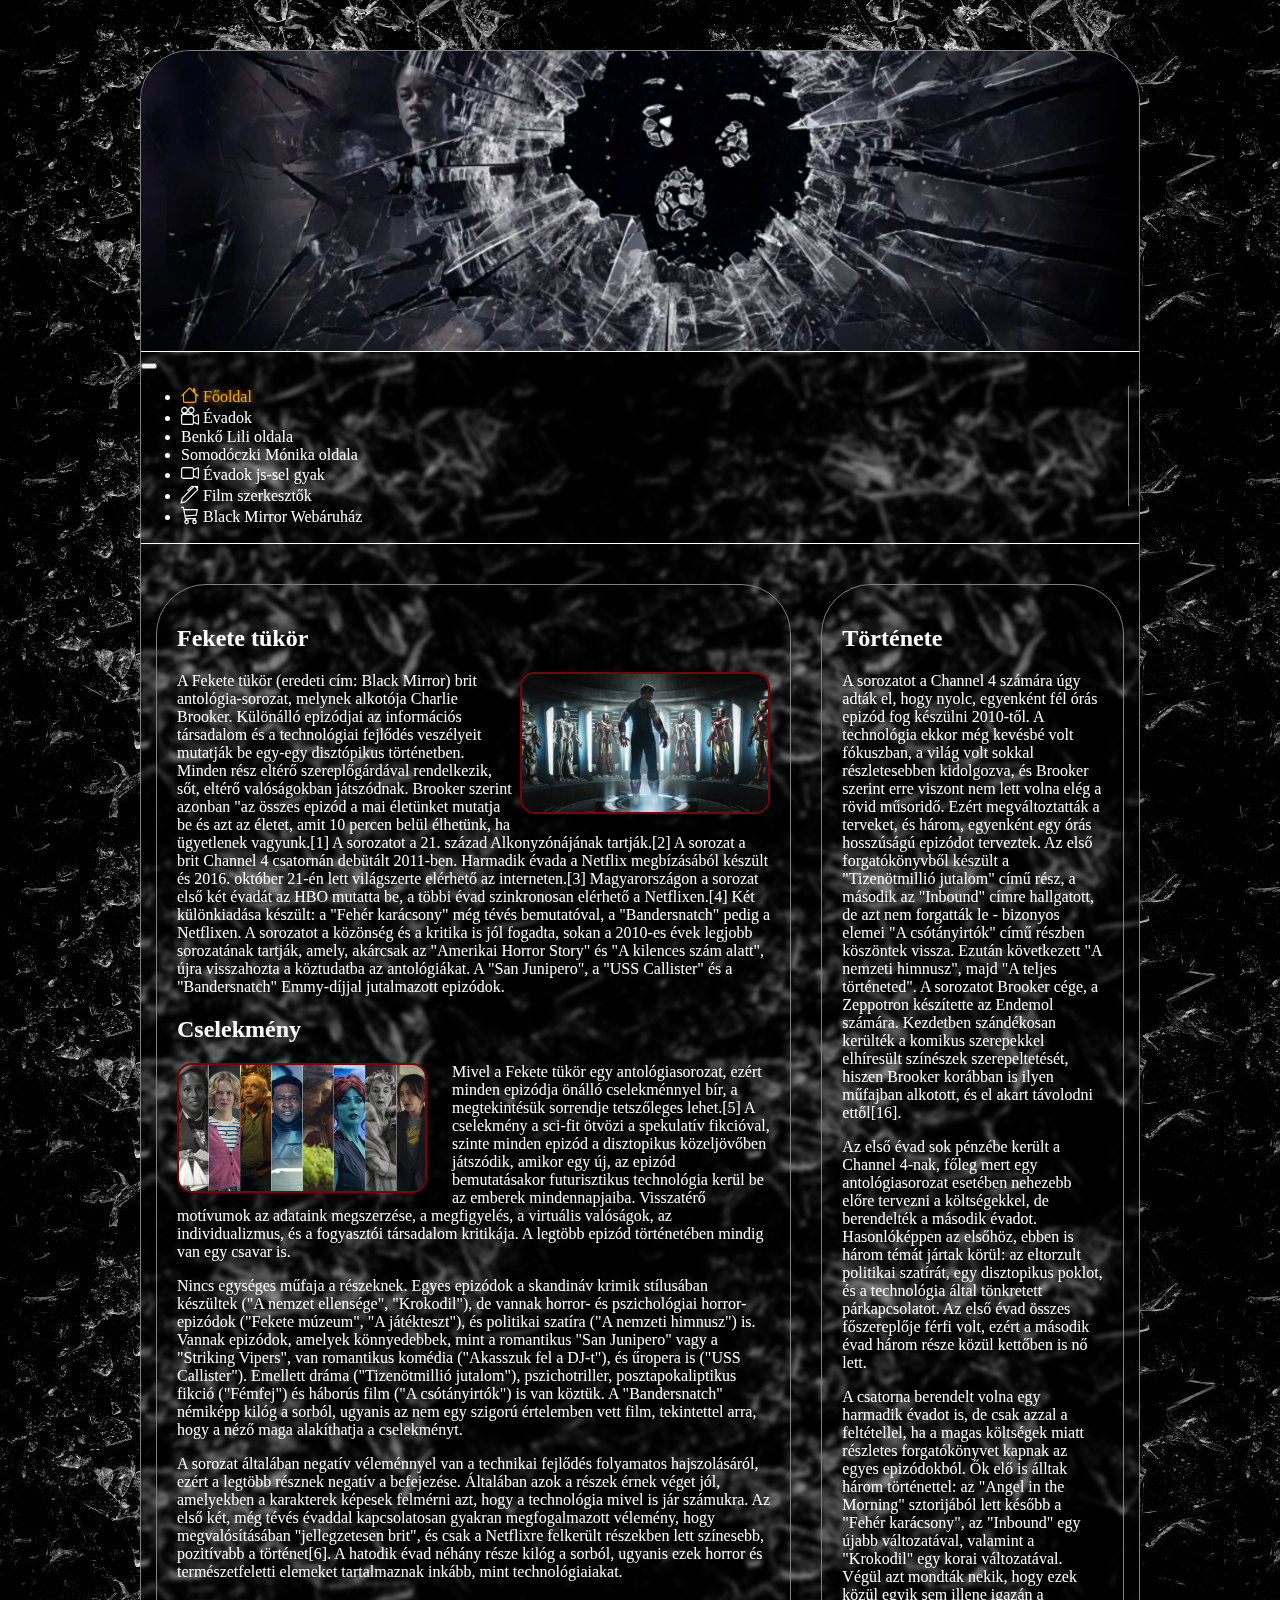
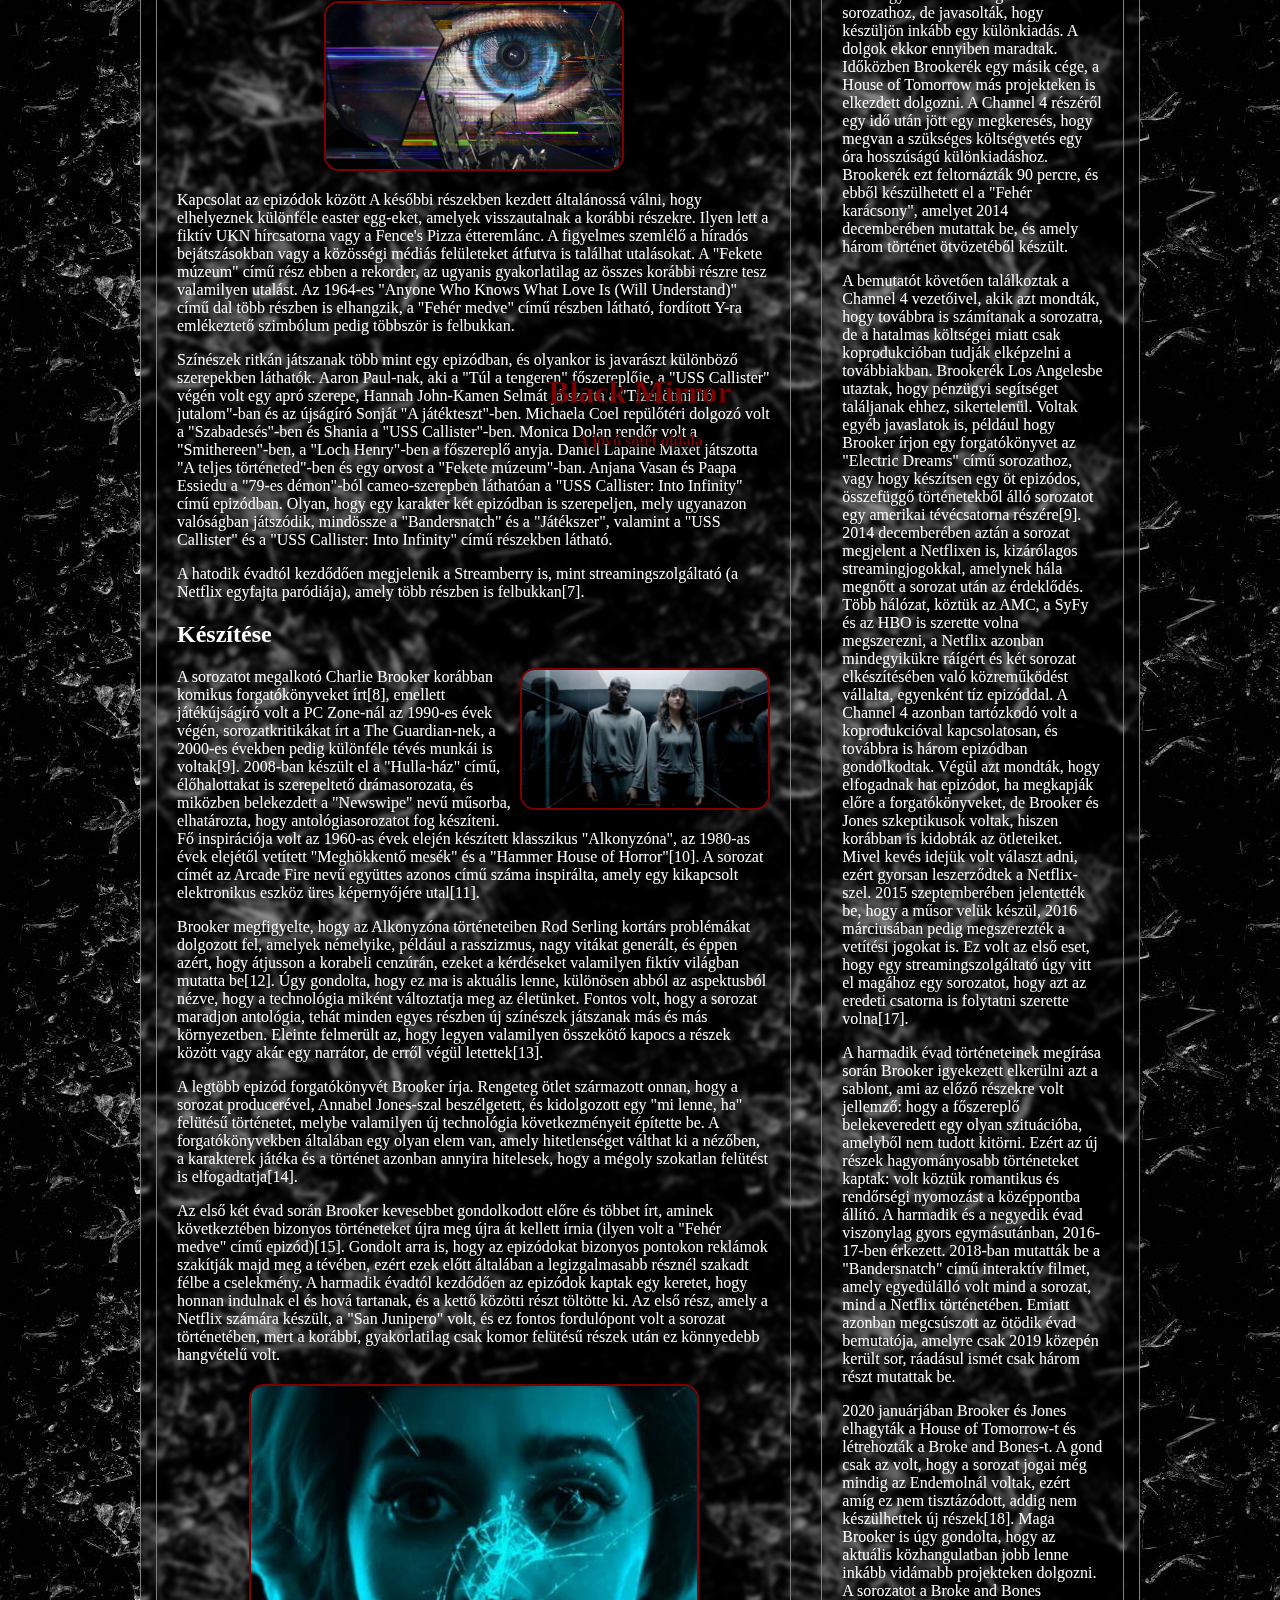
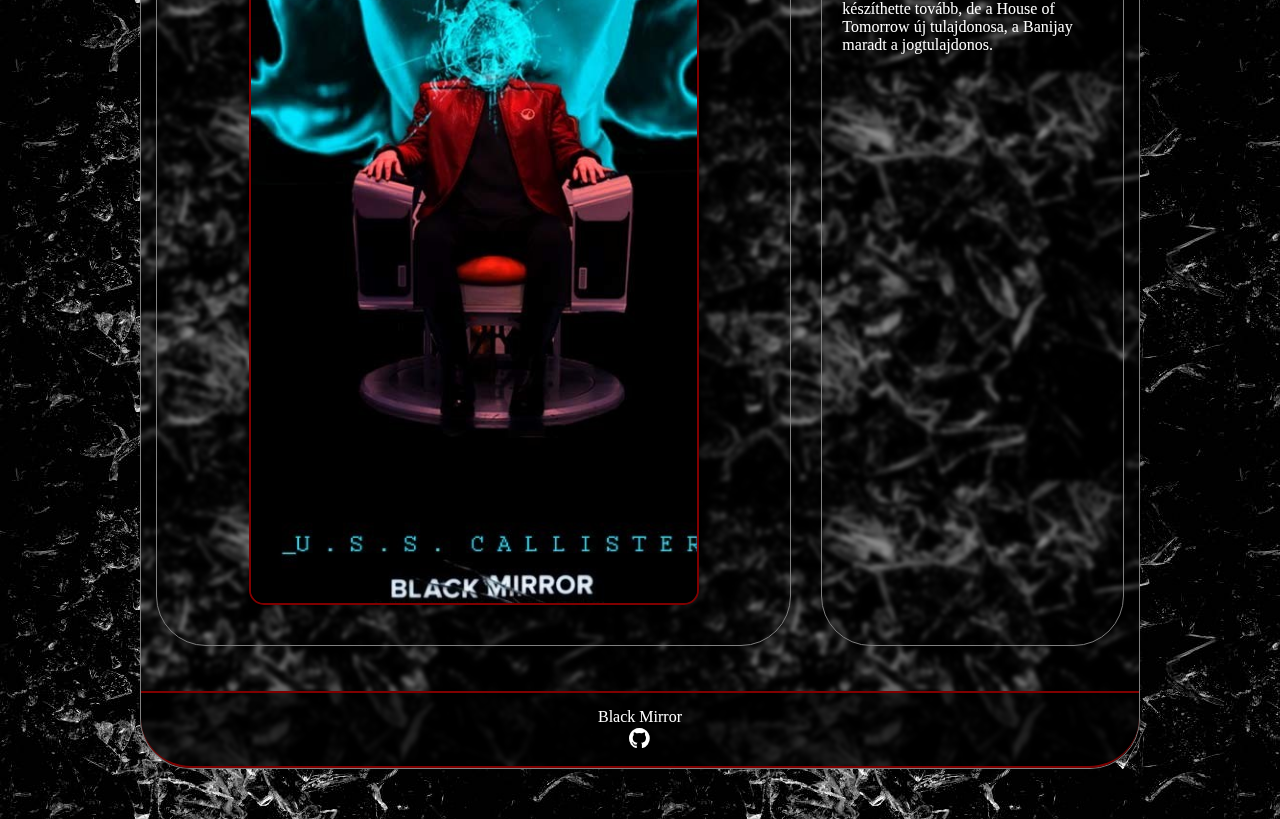
<file: index.html>
<!DOCTYPE html>
<html lang="hu">

<head>
    <meta charset="UTF-8">
    <meta name="description" content="Black Mirror">
    <meta name="keywords" content="HTML, CSS, Javascript, Bootstrap">
    <meta name="author" content="Benkő Lili, Somodóczki Mónika, Halász Dominika">
    <meta name="viewport" content="width=device-width, initial-scale=1.0">
    <link href="https://cdn.jsdelivr.net/npm/bootstrap@5.0.2/dist/css/bootstrap.min.css" rel="stylesheet"
        integrity="sha384-EVSTQN3/azprG1Anm3QDgpJLIm9Nao0Yz1ztcQTwFspd3yD65VohhpuuCOmLASjC" crossorigin="anonymous">
    <link rel="stylesheet" href="https://cdnjs.cloudflare.com/ajax/libs/font-awesome/4.7.0/css/font-awesome.min.css"> <!-- Githubos macskás ikon megjelenése -->
    <link rel="stylesheet" href="https://cdn.jsdelivr.net/npm/bootstrap-icons@1.3.0/font/bootstrap-icons.css"> <!-- További ikonok megjelenése ebben az esetben a menu ikonok -->
    <link rel="stylesheet" href="stilus.css">
    <title>Black Mirror</title>
</head>

<body>
    <main>

        <header class="position-relative text-center text-white">
            <img src="Kepek/Fejlec.jpg" alt="fejleckep">
            <div class="header-szoveg">
                <h1>Black Mirror</h1>
                <p>A jövő sötét oldala</p>
            </div>
            <!--<img src="Kepek/Fejlec.jpg" alt="fejleckep" class="img-fluid w-100">
            <div class="position-absolute top-50 start-50 translate-middle">
                <h1 class="display-4 fw-bold">Black Mirror</h1>
                <p class="lead">A jövő sötét oldala</p>
            </div>-->
        </header>

        <nav class="navbar navbar-expand-lg navbar-light bg-dark">
            <div class="container-fluid">
                <button class="navbar-toggler" type="button" data-bs-toggle="collapse" data-bs-target="#navbarNav"
                    aria-controls="navbarNav" aria-expanded="false" aria-label="Toggle navigation">
                    <span class="navbar-toggler-icon"></span>
                </button>
                <div class="collapse navbar-collapse" id="navbarNav">
                    <ul class="navbar-nav">
                        <li class="nav-item">
                            <a class="nav-link active text-white" aria-current="page" href="evadok.html"><i class="bi bi-house" style="font-size:18px"></i> Főoldal</a>
                        </li>
                        <li class="nav-item">
                            <a class="nav-link text-light" href="evadok.html"><i class="bi bi-camera-reels" style="font-size:18px"></i> Évadok</a>
                        </li>
                        <li class="nav-item">
                            <a class="nav-link text-light" href="#">Benkő Lili oldala</a>
                        </li>
                        <li class="nav-item">
                            <a class="nav-link text-light" href="#">Somodóczki Mónika oldala</a>
                        </li>
                            <li class="nav-item">
                            <a class="nav-link text-light" href="evadokjsgyak.html"><i class="bi bi-camera-video" style="font-size:18px"></i> Évadok js-sel gyak</a>
                        </li>
                            <li class="nav-item">
                            <a class="nav-link text-light" href="filmszerkesztok.html"><i class="bi bi-pen" style="font-size:18px"></i> Film szerkesztők</a>
                        </li>
                        <li class="nav-item">
                        <a class="nav-link text-light" href="index.php"><i class="bi bi-cart3" style="font-size:18px"></i> Black Mirror Webáruház</a>
                    </li>
                        <!--<li class="nav-item">
                            <a class="nav-link" href="#"></a>
                        </li>-->
                    </ul>
                </div>
            </div>
        </nav>
        <article>
            <h2>Fekete tükör</h2>
            <img src="Kepek/szereplok3.jpeg" alt="ujresz" title="Új rész" class ="kep1">
            <p>A Fekete tükör (eredeti cím: Black Mirror) brit antológia-sorozat,
                melynek alkotója Charlie Brooker. Különálló epizódjai az információs társadalom
                és a technológiai fejlődés veszélyeit mutatják be egy-egy disztópikus történetben.
                Minden rész eltérő szereplőgárdával rendelkezik, sőt, eltérő valóságokban játszódnak.
                Brooker szerint azonban "az összes epizód a mai életünket mutatja be és azt az életet,
                amit 10 percen belül élhetünk, ha ügyetlenek vagyunk.[1]
                A sorozatot a 21. század Alkonyzónájának tartják.[2]
                A sorozat a brit Channel 4 csatornán debütált 2011-ben.
                Harmadik évada a Netflix megbízásából készült és 2016.
                október 21-én lett világszerte elérhető az interneten.[3]
                Magyarországon a sorozat első két évadát az HBO mutatta be,
                a többi évad szinkronosan elérhető a Netflixen.[4]
                Két különkiadása készült: a "Fehér karácsony" még tévés bemutatóval,
                a "Bandersnatch" pedig a Netflixen.

                A sorozatot a közönség és a kritika is jól fogadta,
                sokan a 2010-es évek legjobb sorozatának tartják, amely,
                akárcsak az "Amerikai Horror Story" és "A kilences szám alatt",
                újra visszahozta a köztudatba az antológiákat.
                A "San Junipero", a "USS Callister" és a "Bandersnatch" Emmy-díjjal jutalmazott epizódok.</p>

            <h2>Cselekmény</h2>
            <img src="Kepek/szereplok.jpg" alt="szereplok" title="Szereplők" class="kep2">
            <p>Mivel a Fekete tükör egy antológiasorozat,
                ezért minden epizódja önálló cselekménnyel bír,
                a megtekintésük sorrendje tetszőleges lehet.[5]
                A cselekmény a sci-fit ötvözi a spekulatív fikcióval,
                szinte minden epizód a disztopikus közeljövőben játszódik,
                amikor egy új, az epizód bemutatásakor futurisztikus technológia
                kerül be az emberek mindennapjaiba.
                Visszatérő motívumok az adataink megszerzése, a megfigyelés, a virtuális valóságok,
                az individualizmus, és a fogyasztói társadalom kritikája.
                A legtöbb epizód történetében mindig van egy csavar is.</p>


            <p>Nincs egységes műfaja a részeknek.
                Egyes epizódok a skandináv krimik stílusában készültek
                ("A nemzet ellensége", "Krokodil"), de vannak horror- és pszichológiai
                horror-epizódok ("Fekete múzeum", "A játékteszt"), és politikai szatíra
                ("A nemzeti himnusz") is. Vannak epizódok, amelyek könnyedebbek,
                mint a romantikus "San Junipero" vagy a "Striking Vipers",
                van romantikus komédia ("Akasszuk fel a DJ-t"), és űropera is
                ("USS Callister"). Emellett dráma ("Tizenötmillió jutalom"),
                pszichotriller, posztapokaliptikus fikció ("Fémfej") és háborús film
                ("A csótányirtók") is van köztük. A "Bandersnatch" némiképp kilóg a sorból,
                ugyanis az nem egy szigorú értelemben vett film, tekintettel arra,
                hogy a néző maga alakíthatja a cselekményt.</p>

            <p>A sorozat általában negatív véleménnyel van a technikai fejlődés folyamatos hajszolásáról, ezért a
                legtöbb résznek negatív a befejezése. Általában azok a részek érnek véget jól, amelyekben a karakterek
                képesek felmérni azt, hogy a technológia mivel is jár számukra. Az első két, még tévés évaddal
                kapcsolatosan gyakran megfogalmazott vélemény, hogy megvalósításában "jellegzetesen brit", és csak a
                Netflixre felkerült részekben lett színesebb, pozitívabb a történet[6]. A hatodik évad néhány része
                kilóg a sorból, ugyanis ezek horror és természetfeletti elemeket tartalmaznak inkább, mint
                technológiaiakat.</p>

            <img src="Kepek/Szemtukor.jpg" alt="szemtukor" title="Szemtükör" class="kep5">   
            <p>Kapcsolat az epizódok között
                A későbbi részekben kezdett általánossá válni, hogy elhelyeznek különféle easter egg-eket, amelyek
                visszautalnak a korábbi részekre. Ilyen lett a fiktív UKN hírcsatorna vagy a Fence's Pizza étteremlánc.
                A figyelmes szemlélő a híradós bejátszásokban vagy a közösségi médiás felületeket átfutva is találhat
                utalásokat. A "Fekete múzeum" című rész ebben a rekorder, az ugyanis gyakorlatilag az összes korábbi
                részre tesz valamilyen utalást. Az 1964-es "Anyone Who Knows What Love Is (Will Understand)" című dal
                több részben is elhangzik, a "Fehér medve" című részben látható, fordított Y-ra emlékeztető szimbólum
                pedig többször is felbukkan.</p>

            <p>Színészek ritkán játszanak több mint egy epizódban, és olyankor is javarászt különböző szerepekben
                láthatók. Aaron Paul-nak, aki a "Túl a tengeren" főszereplője, a "USS Callister" végén volt egy apró
                szerepe, Hannah John-Kamen Selmát játszotta a "Tizenötmillió jutalom"-ban és az újságíró Sonját "A
                játékteszt"-ben. Michaela Coel repülőtéri dolgozó volt a "Szabadesés"-ben és Shania a "USS
                Callister"-ben. Monica Dolan rendőr volt a "Smithereen"-ben, a "Loch Henry"-ben a főszereplő anyja.
                Daniel Lapaine Maxet játszotta "A teljes történeted"-ben és egy orvost a "Fekete múzeum"-ban. Anjana
                Vasan és Paapa Essiedu a "79-es démon"-ból cameo-szerepben láthatóan a "USS Callister: Into Infinity"
                című epizódban. Olyan, hogy egy karakter két epizódban is szerepeljen, mely ugyanazon valóságban
                játszódik, mindössze a "Bandersnatch" és a "Játékszer", valamint a "USS Callister" és a "USS Callister:
                Into Infinity" című részekben látható.</p>

            <p>A hatodik évadtól kezdődően megjelenik a Streamberry is, mint streamingszolgáltató (a Netflix egyfajta
                paródiája), amely több részben is felbukkan[7].</p>

            <h2>Készítése</h2>
            <img src="Kepek/szereplok5.jpg" alt="ujresz" title="Új rész" class ="kep4">
            <p>A sorozatot megalkotó Charlie Brooker korábban komikus forgatókönyveket írt[8], emellett játékújságíró
                volt a PC Zone-nál az 1990-es évek végén, sorozatkritikákat írt a The Guardian-nek, a 2000-es években
                pedig különféle tévés munkái is voltak[9]. 2008-ban készült el a "Hulla-ház" című, élőhalottakat is
                szerepeltető drámasorozata, és miközben belekezdett a "Newswipe" nevű műsorba, elhatározta, hogy
                antológiasorozatot fog készíteni. Fő inspirációja volt az 1960-as évek elején készített klasszikus
                "Alkonyzóna", az 1980-as évek elejétől vetített "Meghökkentő mesék" és a "Hammer House of Horror"[10]. A
                sorozat címét az Arcade Fire nevű együttes azonos című száma inspirálta, amely egy kikapcsolt
                elektronikus eszköz üres képernyőjére utal[11].</p>

            <p>Brooker megfigyelte, hogy az Alkonyzóna történeteiben Rod Serling kortárs problémákat dolgozott fel,
                amelyek némelyike, például a rasszizmus, nagy vitákat generált, és éppen azért, hogy átjusson a korabeli
                cenzúrán, ezeket a kérdéseket valamilyen fiktív világban mutatta be[12]. Úgy gondolta, hogy ez ma is
                aktuális lenne, különösen abból az aspektusból nézve, hogy a technológia miként változtatja meg az
                életünket. Fontos volt, hogy a sorozat maradjon antológia, tehát minden egyes részben új színészek
                játszanak más és más környezetben. Eleinte felmerült az, hogy legyen valamilyen összekötő kapocs a
                részek között vagy akár egy narrátor, de erről végül letettek[13].</p>

            <p>A legtöbb epizód forgatókönyvét Brooker írja. Rengeteg ötlet származott onnan, hogy a sorozat
                producerével, Annabel Jones-szal beszélgetett, és kidolgozott egy "mi lenne, ha" felütésű történetet,
                melybe valamilyen új technológia következményeit építette be. A forgatókönyvekben általában egy olyan
                elem van, amely hitetlenséget válthat ki a nézőben, a karakterek játéka és a történet azonban annyira
                hitelesek, hogy a mégoly szokatlan felütést is elfogadtatja[14].</p>

            <p>Az első két évad során Brooker kevesebbet gondolkodott előre és többet írt, aminek következtében
                bizonyos történeteket újra meg újra át kellett írnia (ilyen volt a "Fehér medve" című epizód)[15].
                Gondolt arra is, hogy az epizódokat bizonyos pontokon reklámok szakítják majd meg a tévében, ezért ezek
                előtt általában a legizgalmasabb résznél szakadt félbe a cselekmény. A harmadik évadtól kezdődően az
                epizódok kaptak egy keretet, hogy honnan indulnak el és hová tartanak, és a kettő közötti részt töltötte
                ki. Az első rész, amely a Netflix számára készült, a "San Junipero" volt, és ez fontos fordulópont volt
                a sorozat történetében, mert a korábbi, gyakorlatilag csak komor felütésű részek után ez könnyedebb
                hangvételű volt.</p>
                <img src="Kepek/szereplok4.jpg" alt="allokep" title="Allokep" class="kep3">

        </article>
        <aside>
            <h2>Története</h2>
            <p>A sorozatot a Channel 4 számára úgy adták el, hogy nyolc, egyenként fél órás epizód fog készülni
                2010-től. A technológia ekkor még kevésbé volt fókuszban, a világ volt sokkal részletesebben kidolgozva,
                és Brooker szerint erre viszont nem lett volna elég a rövid műsoridő. Ezért megváltoztatták a terveket,
                és három, egyenként egy órás hosszúságú epizódot terveztek. Az első forgatókönyvből készült a
                "Tizenötmillió jutalom" című rész, a második az "Inbound" címre hallgatott, de azt nem forgatták le -
                bizonyos elemei "A csótányirtók" című részben köszöntek vissza. Ezután következett "A nemzeti himnusz",
                majd "A teljes történeted". A sorozatot Brooker cége, a Zeppotron készítette az Endemol számára.
                Kezdetben szándékosan kerülték a komikus szerepekkel elhíresült színészek szerepeltetését, hiszen
                Brooker korábban is ilyen műfajban alkotott, és el akart távolodni ettől[16].</p>

            <p>Az első évad sok pénzébe került a Channel 4-nak, főleg mert egy antológiasorozat esetében nehezebb előre
                tervezni a költségekkel, de berendelték a második évadot. Hasonlóképpen az elsőhöz, ebben is három témát
                jártak körül: az eltorzult politikai szatírát, egy disztopikus poklot, és a technológia által tönkretett
                párkapcsolatot. Az első évad összes főszereplője férfi volt, ezért a második évad három része közül
                kettőben is nő lett.</p>

            <p>A csatorna berendelt volna egy harmadik évadot is, de csak azzal a feltétellel, ha a magas költségek
                miatt részletes forgatókönyvet kapnak az egyes epizódokból. Ők elő is álltak három történettel: az
                "Angel in the Morning" sztorijából lett később a "Fehér karácsony", az "Inbound" egy újabb változatával,
                valamint a "Krokodil" egy korai változatával. Végül azt mondták nekik, hogy ezek közül egyik sem illene
                igazán a sorozathoz, de javasolták, hogy készüljön inkább egy különkiadás. A dolgok ekkor ennyiben
                maradtak. Időközben Brookerék egy másik cége, a House of Tomorrow más projekteken is elkezdett dolgozni.
                A Channel 4 részéről egy idő után jött egy megkeresés, hogy megvan a szükséges költségvetés egy óra
                hosszúságú különkiadáshoz. Brookerék ezt feltornázták 90 percre, és ebből készülhetett el a "Fehér
                karácsony", amelyet 2014 decemberében mutattak be, és amely három történet ötvözetéből készült.</p>

            <p>A bemutatót követően találkoztak a Channel 4 vezetőivel, akik azt mondták, hogy továbbra is számítanak a
                sorozatra, de a hatalmas költségei miatt csak koprodukcióban tudják elképzelni a továbbiakban. Brookerék
                Los Angelesbe utaztak, hogy pénzügyi segítséget találjanak ehhez, sikertelenül. Voltak egyéb javaslatok
                is, például hogy Brooker írjon egy forgatókönyvet az "Electric Dreams" című sorozathoz, vagy hogy
                készítsen egy öt epizódos, összefüggő történetekből álló sorozatot egy amerikai tévécsatorna részére[9].
                2014 decemberében aztán a sorozat megjelent a Netflixen is, kizárólagos streamingjogokkal, amelynek hála
                megnőtt a sorozat után az érdeklődés. Több hálózat, köztük az AMC, a SyFy és az HBO is szerette volna
                megszerezni, a Netflix azonban mindegyikükre ráígért és két sorozat elkészítésében való közreműködést
                vállalta, egyenként tíz epizóddal. A Channel 4 azonban tartózkodó volt a koprodukcióval kapcsolatosan,
                és továbbra is három epizódban gondolkodtak. Végül azt mondták, hogy elfogadnak hat epizódot, ha
                megkapják előre a forgatókönyveket, de Brooker és Jones szkeptikusok voltak, hiszen korábban is kidobták
                az ötleteiket. Mivel kevés idejük volt választ adni, ezért gyorsan leszerződtek a Netflix-szel. 2015
                szeptemberében jelentették be, hogy a műsor velük készül, 2016 márciusában pedig megszerezték a vetítési
                jogokat is. Ez volt az első eset, hogy egy streamingszolgáltató úgy vitt el magához egy sorozatot, hogy
                azt az eredeti csatorna is folytatni szerette volna[17].</p>

            <p>A harmadik évad történeteinek megírása során Brooker igyekezett elkerülni azt a sablont, ami az előző
                részekre volt jellemző: hogy a főszereplő belekeveredett egy olyan szituációba, amelyből nem tudott
                kitörni. Ezért az új részek hagyományosabb történeteket kaptak: volt köztük romantikus és rendőrségi
                nyomozást a középpontba állító. A harmadik és a negyedik évad viszonylag gyors egymásutánban,
                2016-17-ben érkezett. 2018-ban mutatták be a "Bandersnatch" című interaktív filmet, amely egyedülálló
                volt mind a sorozat, mind a Netflix történetében. Emiatt azonban megcsúszott az ötödik évad bemutatója,
                amelyre csak 2019 közepén került sor, ráadásul ismét csak három részt mutattak be.</p>

            <p>2020 januárjában Brooker és Jones elhagyták a House of Tomorrow-t és létrehozták a Broke and Bones-t. A
                gond csak az volt, hogy a sorozat jogai még mindig az Endemolnál voltak, ezért amíg ez nem tisztázódott,
                addig nem készülhettek új részek[18]. Maga Brooker is úgy gondolta, hogy az aktuális közhangulatban jobb
                lenne inkább vidámabb projekteken dolgozni. A sorozatot a Broke and Bones készíthette tovább, de a House
                of Tomorrow új tulajdonosa, a Banijay maradt a jogtulajdonos.</p>
        </aside>

        <footer>Black Mirror <br><a href="https://github.com/HalaszDominika2000"><i class="fa fa-github" style="font-size:24px"></i></a></footer>


    </main>
</body>

</html>
</file>
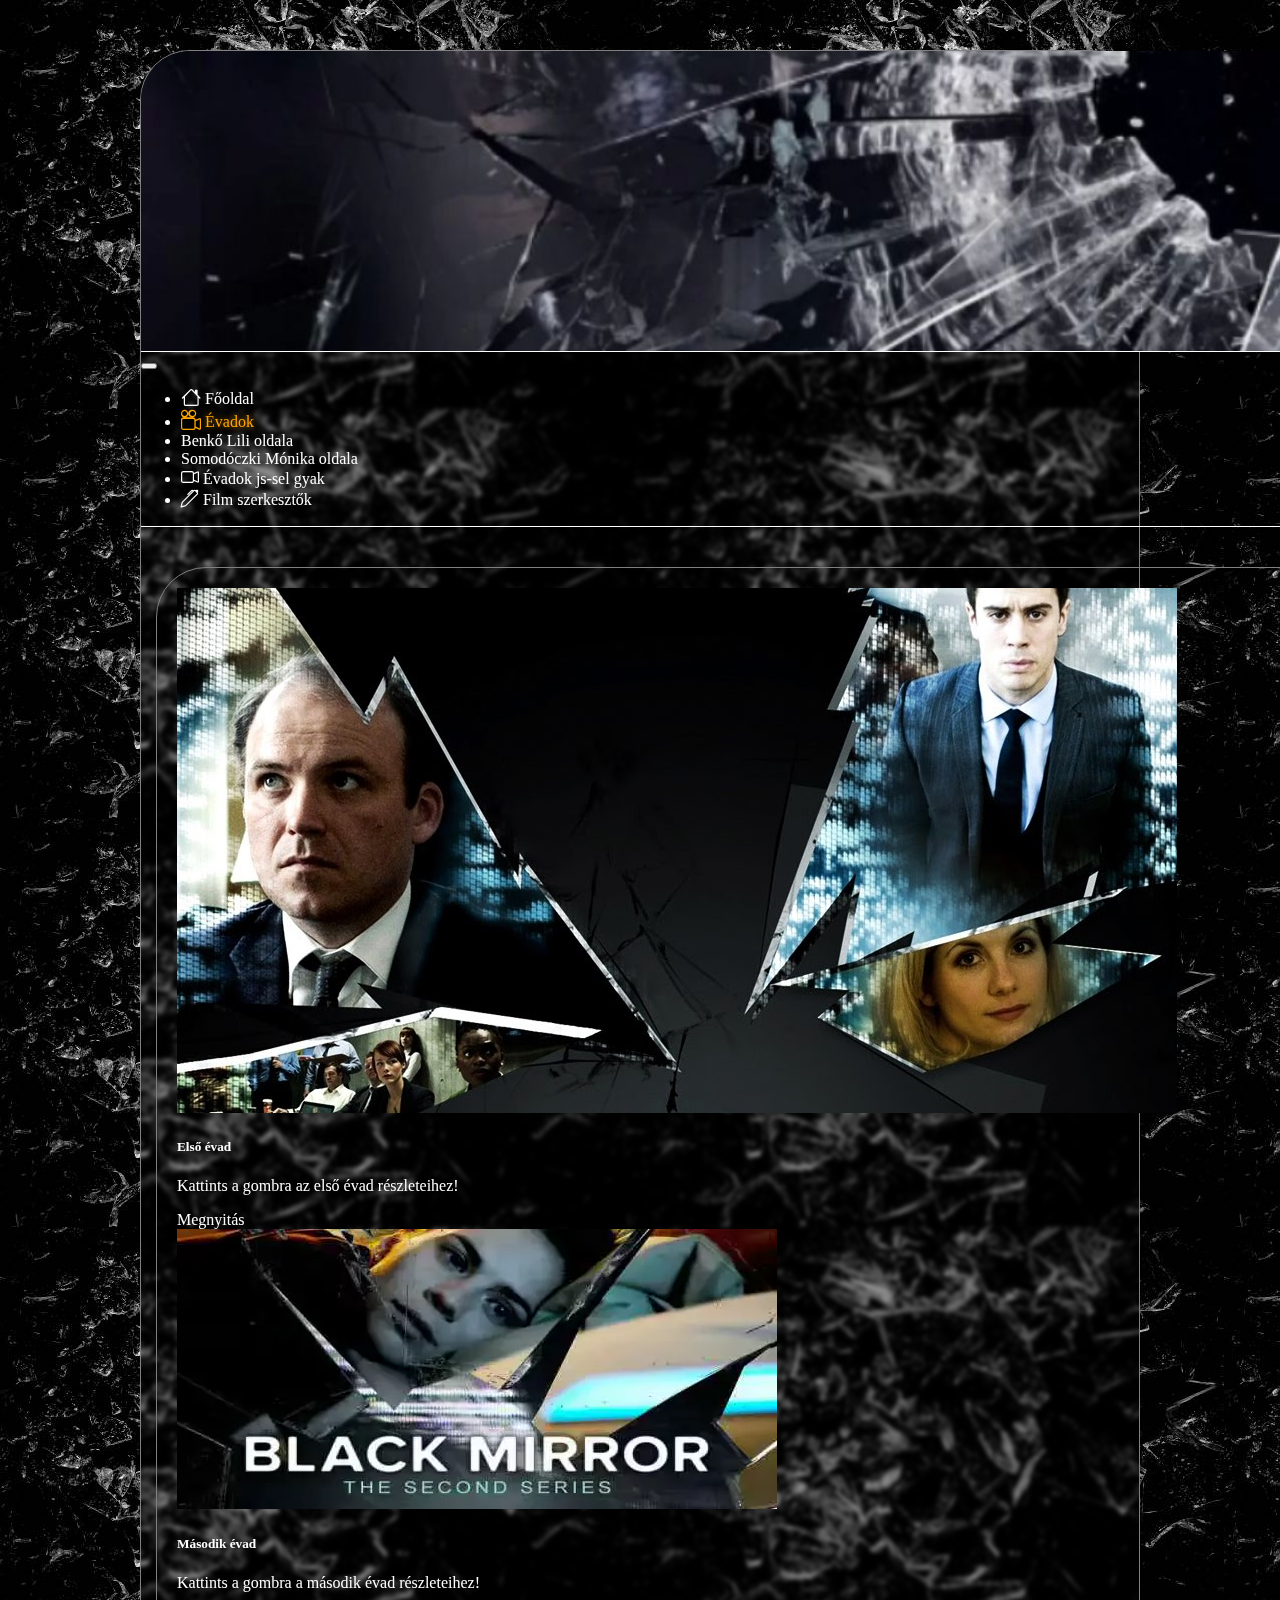
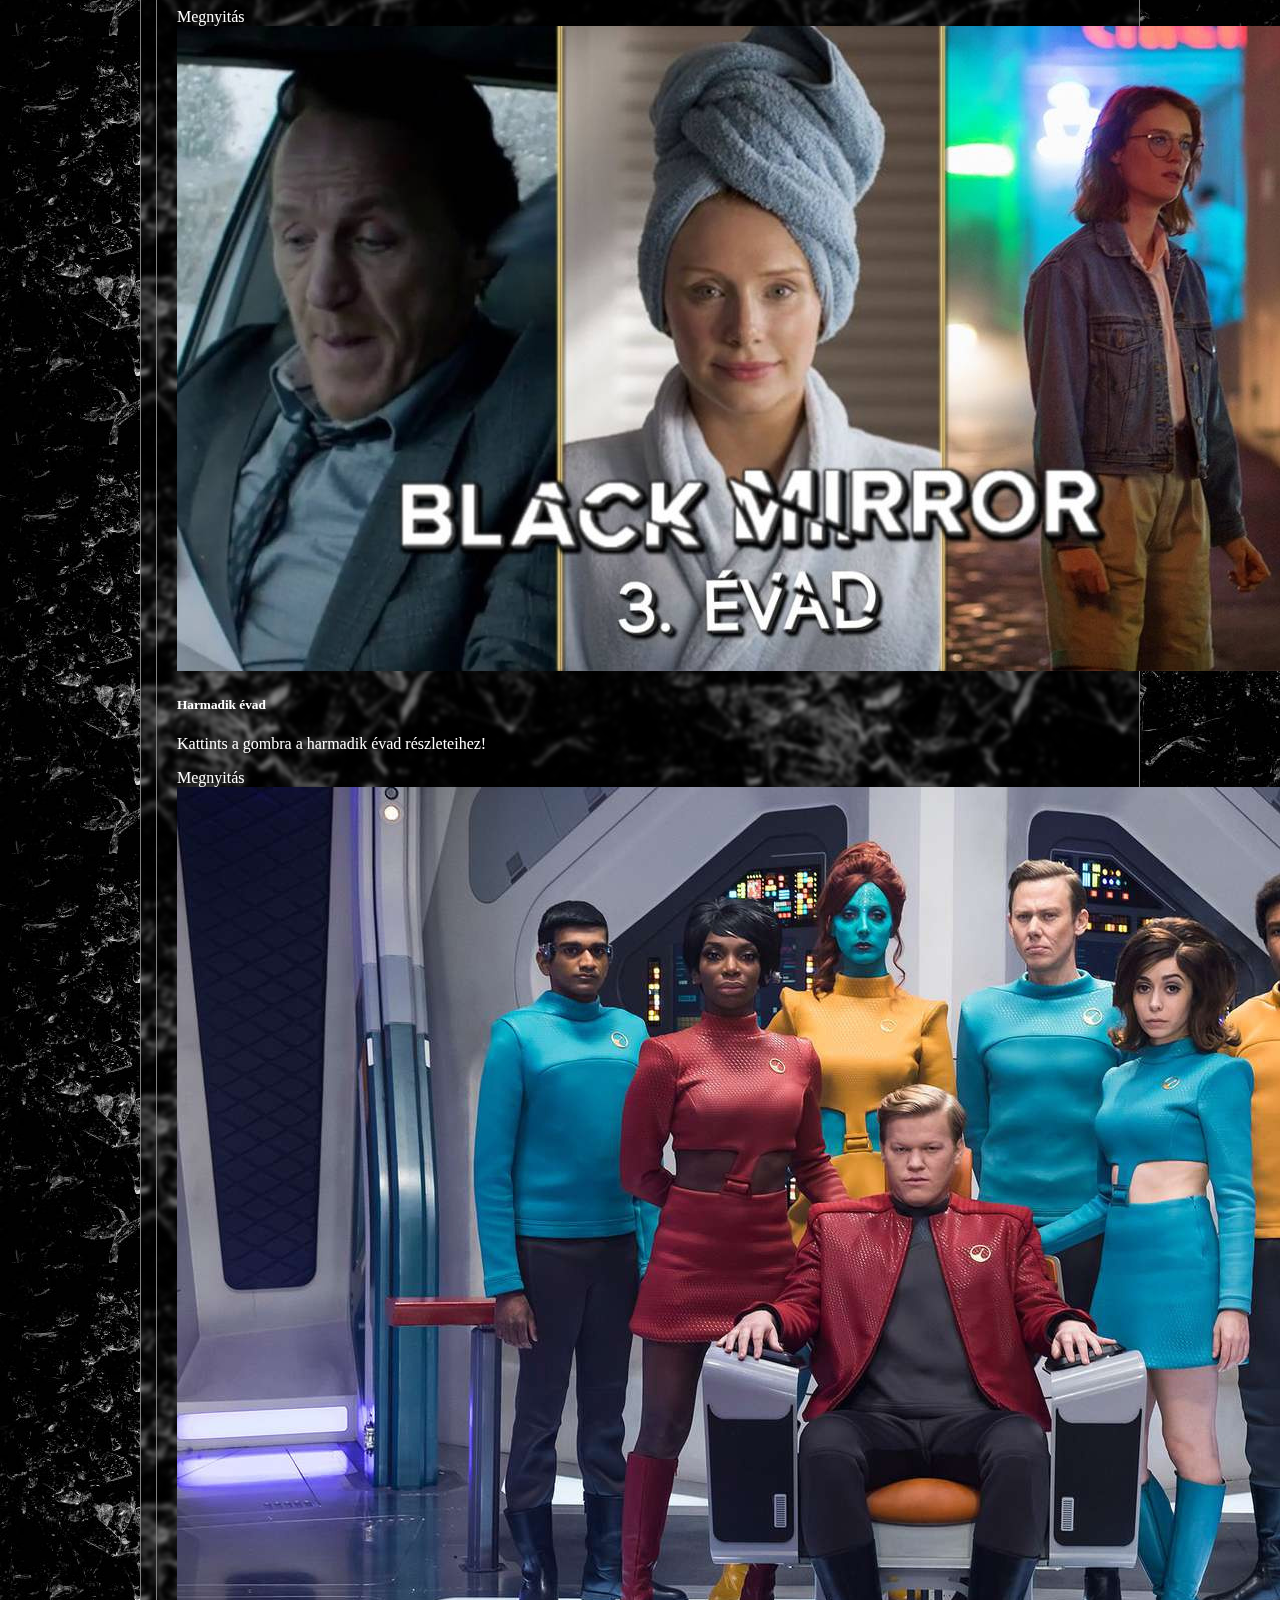
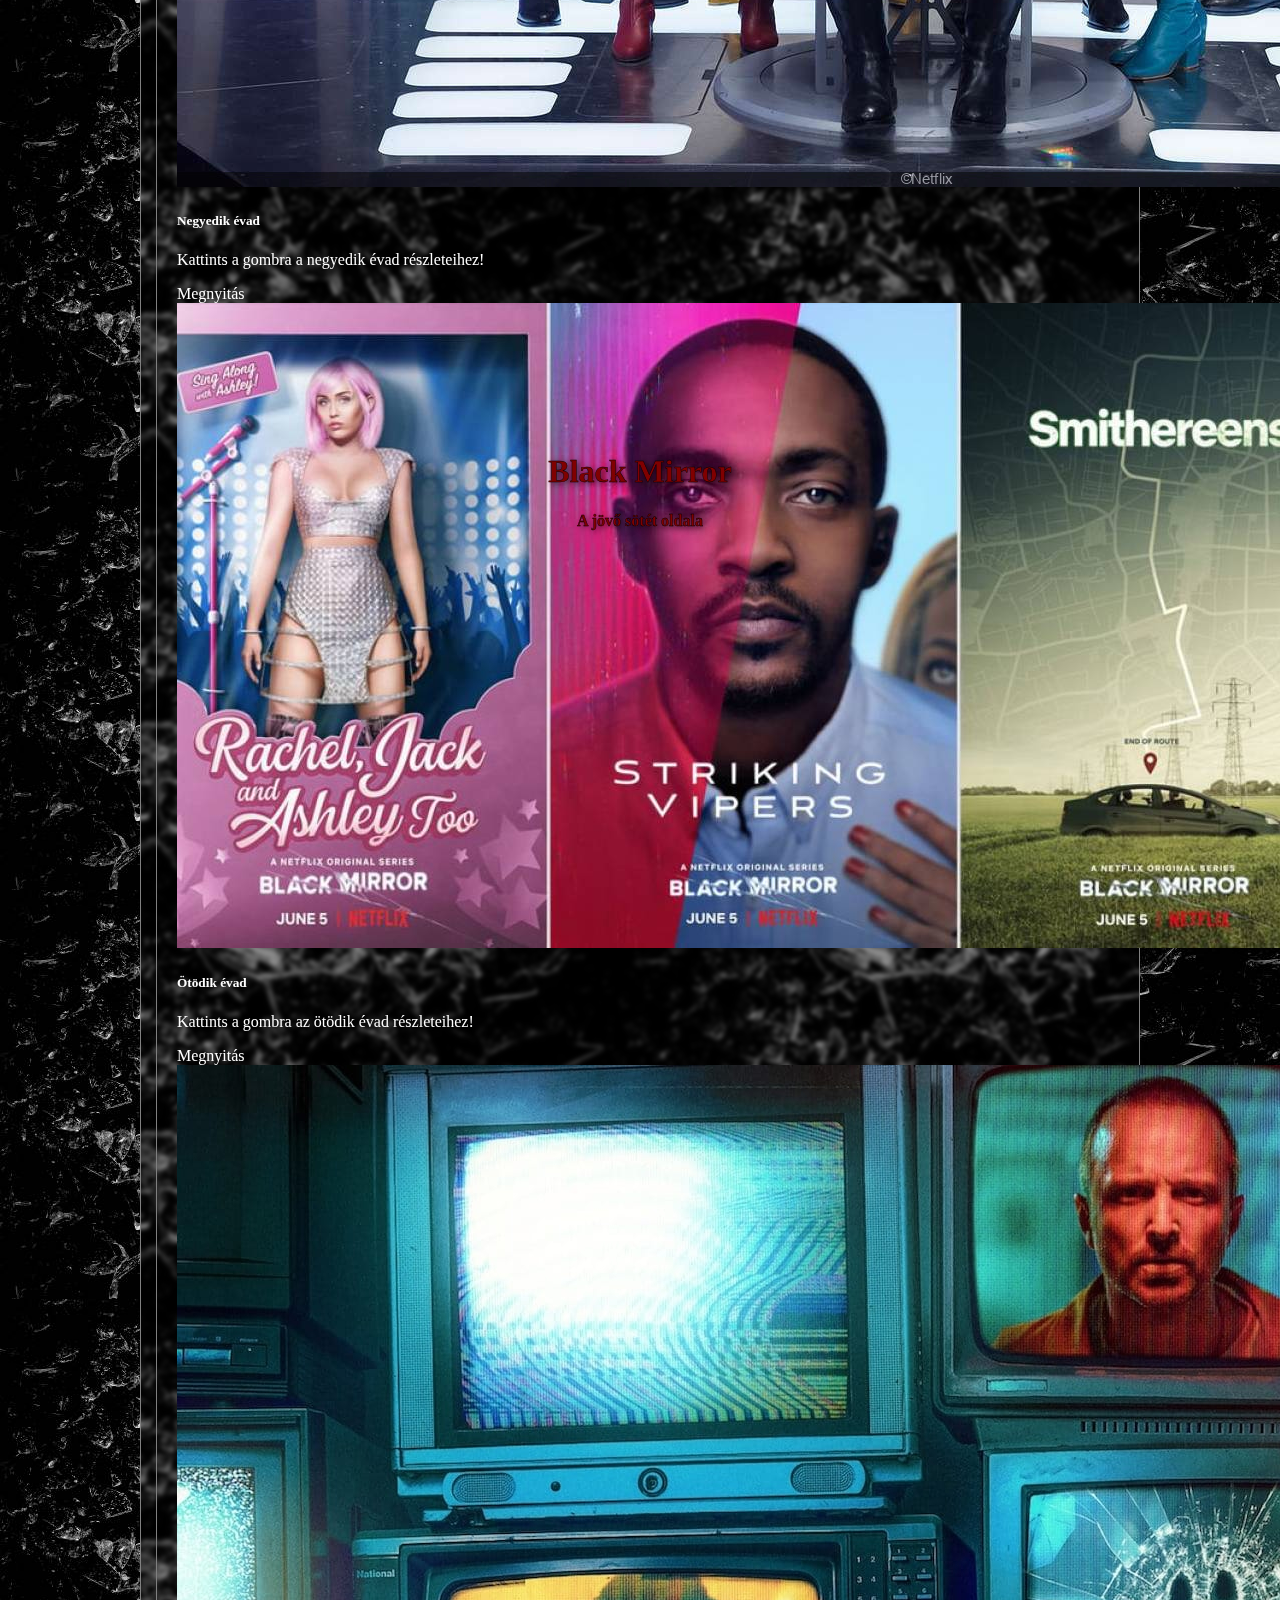
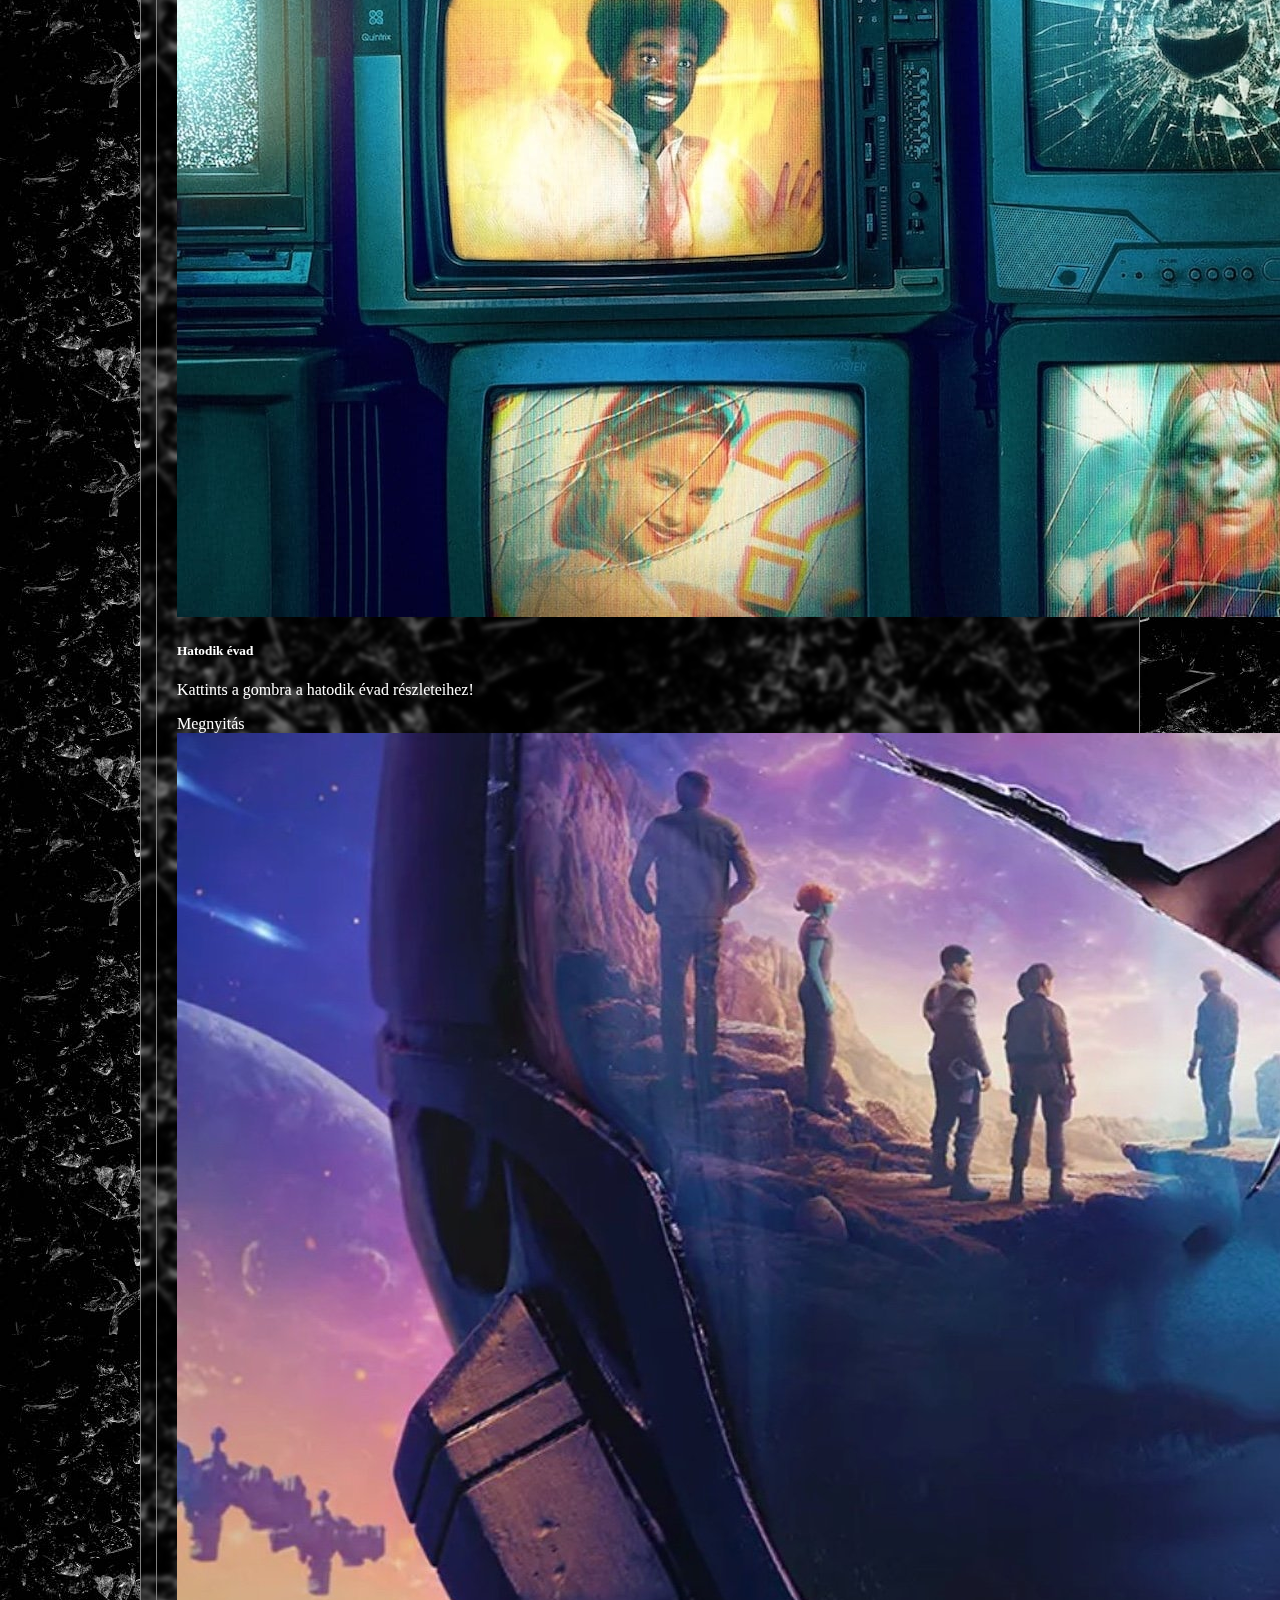
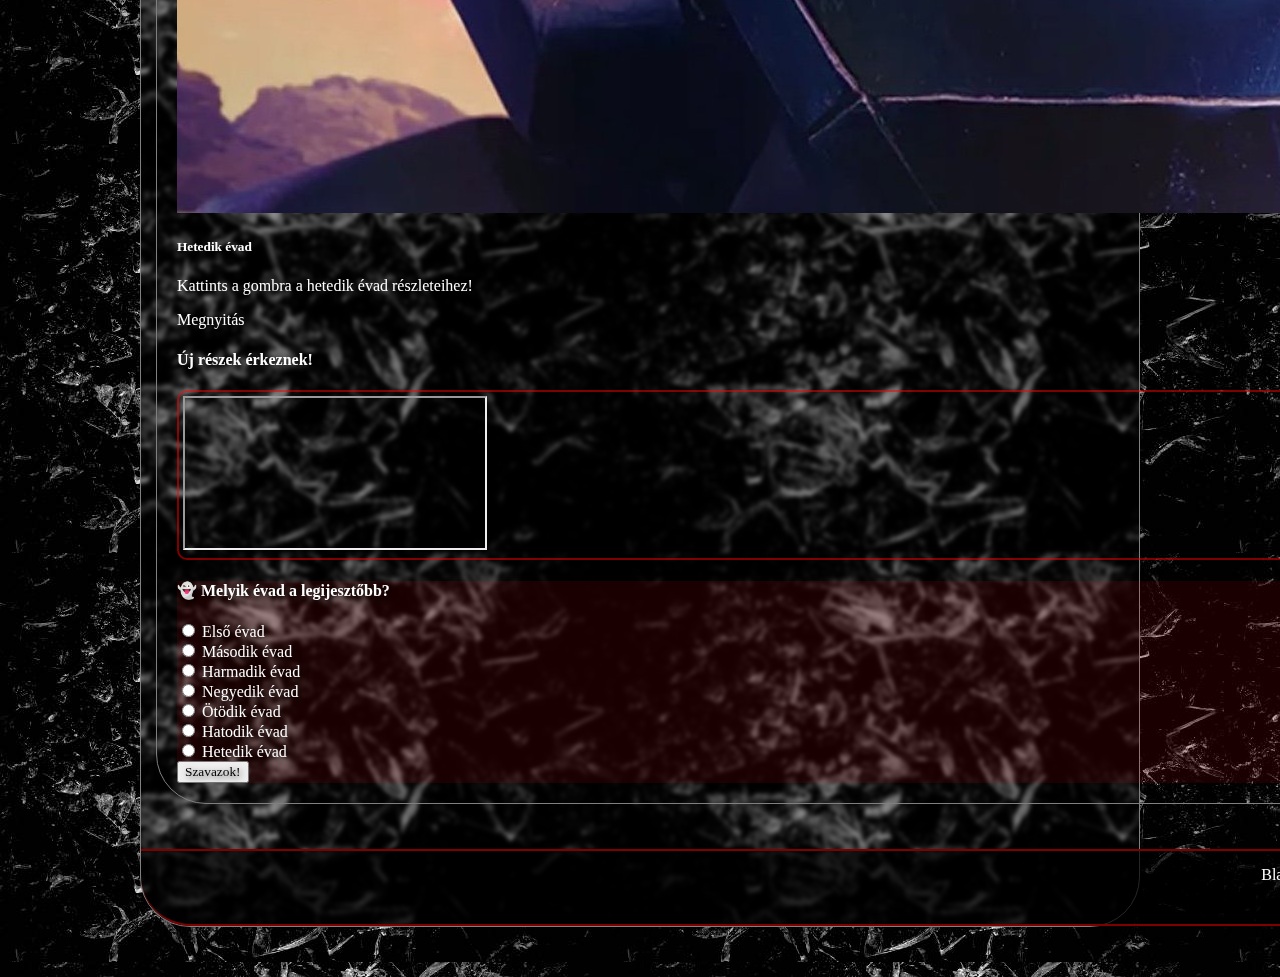
<file: evadok.html>
<!DOCTYPE html>
<html lang="hu">

<head>
    <meta charset="UTF-8">
    <meta name="description" content="Black Mirror">
    <meta name="keywords" content="HTML, CSS, Javascript, Bootstrap">
    <meta name="author" content="Benkő Lili, Somodóczki Mónika, Halász Dominika">
    <meta name="viewport" content="width=device-width, initial-scale=1.0">
    <link href="https://cdn.jsdelivr.net/npm/bootstrap@5.0.2/dist/css/bootstrap.min.css" rel="stylesheet"
        integrity="sha384-EVSTQN3/azprG1Anm3QDgpJLIm9Nao0Yz1ztcQTwFspd3yD65VohhpuuCOmLASjC" crossorigin="anonymous">
    <link rel="stylesheet" href="https://cdnjs.cloudflare.com/ajax/libs/font-awesome/4.7.0/css/font-awesome.min.css">
    <link rel="stylesheet" href="https://cdn.jsdelivr.net/npm/bootstrap-icons@1.3.0/font/bootstrap-icons.css">
    <link rel="stylesheet" href="stilus.css">
    <title>Black Mirror</title>
</head>

<body>
    <main>
        <header class="position-relative text-center text-white">
            <img src="Kepek/Fejlec.jpg" alt="fejleckep">
            <div class="header-szoveg">
                <h1>Black Mirror</h1>
                <p>A jövő sötét oldala</p>
            </div>
        </header>
        <nav class="navbar navbar-expand-lg navbar-light bg-dark">
            <div class="container-fluid">
                <button class="navbar-toggler" type="button" data-bs-toggle="collapse" data-bs-target="#navbarNav"
                    aria-controls="navbarNav" aria-expanded="false" aria-label="Toggle navigation">
                    <span class="navbar-toggler-icon"></span>
                </button>
                <div class="collapse navbar-collapse" id="navbarNav">
                    <ul class="navbar-nav">
                        <li class="nav-item">
                            <a class="nav-link text-white" aria-current="page" href="index.html"><i class="bi bi-house"
                                    style="font-size:20px"></i> Főoldal</a>
                        </li>
                        <li class="nav-item">
                            <a class="nav-link active text-light" href="evadok.html"><i class="bi bi-camera-reels"
                                    style="font-size:20px"></i> Évadok</a>
                        </li>
                        <li class="nav-item">
                            <a class="nav-link text-light" href="#">Benkő Lili oldala</a>
                        </li>
                        <li class="nav-item">
                            <a class="nav-link text-light" href="#">Somodóczki Mónika oldala</a>
                        </li>
                        <li class="nav-item">
                            <a class="nav-link text-light" href="evadokjsgyak.html"><i class="bi bi-camera-video"
                                    style="font-size:18px"></i> Évadok js-sel gyak</a>
                        </li>
                        <li class="nav-item">
                            <a class="nav-link text-light" href="filmszerkesztok.html"><i class="bi bi-pen"
                                    style="font-size:18px"></i> Film szerkesztők</a>
                        </li>
                        <!--<li class="nav-item">
                            <a class="nav-link" href="#"></a>
                        </li>-->
                    </ul>
                </div>
            </div>
        </nav>
        <article>
            <div class="row row-cols-1 row-cols-md-3 g-4">
                <div class="col">
                    <div class="card h-100 border border-2 border-danger rounded-5">
                        <img src="Kepek/1evad.jpg" class="card-img-top" alt="Első évad">
                        <div class="card-body bg-dark text-center">
                            <h5 class="card-title">Első évad</h5>
                            <p class="card-text">Kattints a gombra az első évad részleteihez!</p>
                        </div>
                        <div class="card-footer bg-dark text-center">
                            <a href="elsoevad.html" class="btn btn-light">Megnyitás</a>
                        </div>
                    </div>
                </div>
                <div class="col">
                    <div class="card h-100 border border-2 border-danger rounded-5">
                        <img src="Kepek/2evad.jpg" class="card-img-top" alt="Második évad">
                        <div class="card-body bg-dark text-center">
                            <h5 class="card-title">Második évad</h5>
                            <p class="card-text">Kattints a gombra a második évad részleteihez!</p>
                        </div>
                        <div class="card-footer bg-dark text-center">
                            <a href="elsoevad.html" class="btn btn-light">Megnyitás</a>
                        </div>
                    </div>
                </div>
                <div class="col">
                    <div class="card h-100 border border-2 border-danger rounded-5">
                        <img src="Kepek/3evad.jpg" class="card-img-top" alt="Harmadik évad">
                        <div class="card-body bg-dark text-center">
                            <h5 class="card-title">Harmadik évad</h5>
                            <p class="card-text">Kattints a gombra a harmadik évad részleteihez!</p>
                        </div>
                        <div class="card-footer bg-dark text-center">
                            <a href="elsoevad.html" class="btn btn-light">Megnyitás</a>
                        </div>
                    </div>
                </div>
                <div class="col">
                    <div class="card h-100 border border-2 border-danger rounded-5">
                        <img src="Kepek/4evad.jpg" class="card-img-top" alt="Negyedik évad">
                        <div class="card-body bg-dark text-center">
                            <h5 class="card-title">Negyedik évad</h5>
                            <p class="card-text">Kattints a gombra a negyedik évad részleteihez!</p>
                        </div>
                        <div class="card-footer bg-dark text-center">
                            <a href="elsoevad.html" class="btn btn-light">Megnyitás</a>
                        </div>
                    </div>
                </div>
                <div class="col">
                    <div class="card h-100 border border-2 border-danger rounded-5">
                        <img src="Kepek/5evad.jpg" class="card-img-top" alt="Ötödik évad">
                        <div class="card-body bg-dark text-center">
                            <h5 class="card-title">Ötödik évad</h5>
                            <p class="card-text">Kattints a gombra az ötödik évad részleteihez!</p>
                        </div>
                        <div class="card-footer bg-dark text-center">
                            <a href="elsoevad.html" class="btn btn-light">Megnyitás</a>
                        </div>
                    </div>
                </div>
                <div class="col">
                    <div class="card h-100 border border-2 border-danger rounded-5">
                        <img src="Kepek/6evad.jpg" class="card-img-top" alt="Hatodik évad">
                        <div class="card-body bg-dark text-center">
                            <h5 class="card-title">Hatodik évad</h5>
                            <p class="card-text">Kattints a gombra a hatodik évad részleteihez!</p>
                        </div>
                        <div class="card-footer bg-dark text-center">
                            <a href="elsoevad.html" class="btn btn-light">Megnyitás</a>
                        </div>
                    </div>
                </div>
                <div class="col">
                    <div class="card h-100 border border-2 border-danger rounded-5">
                        <img src="Kepek/7evad.jpg" class="card-img-top" alt="Hetedik évad">
                        <div class="card-body bg-dark text-center">
                            <h5 class="card-title">Hetedik évad</h5>
                            <p class="card-text">Kattints a gombra a hetedik évad részleteihez!</p>
                        </div>
                        <div class="card-footer bg-dark text-center">
                            <a href="elsoevad.html" class="btn btn-light">Megnyitás</a>
                        </div>
                    </div>
                </div>

            </div>
            </div>
            <h4>Új részek érkeznek!</h4>
            <div class="container-fluid p-3" style="background-color: transparent;">
                <div class="ratio ratio-16x9 video-frame">
                    <iframe class="rounded shadow" src="https://www.youtube.com/embed/1iqra1ojEvM"
                        title="Black Mirror Season 7 Trailer"
                        allow="accelerometer; autoplay; clipboard-write; encrypted-media; gyroscope; picture-in-picture; web-share"
                        allowfullscreen> <!--allow: engedélyek listája mit használhat a video allowfullscreen: engedélyezi a teljes képernyo hasznalatat-->
                    </iframe>
                </div>
            </div>
            <!-- Szavazás -->
            <div class="container my-5">
                <div class="card shadow border-danger" style="background-color: rgba(255, 0, 0, 0.1);">
                    <div class="card-body">
                        <h4 class="text-center text-danger mb-4">👻 Melyik évad a legijesztőbb?</h4>

                        <form>
                            <div class="form-check mb-2"> <!-- mb-2 ezzel állítom be a sorok közti távolságot -->
                                <input class="form-check-input" type="radio" name="evad" id="ev1" required>
                                <label class="form-check-label text-white" for="ev1">Első évad</label>
                            </div>

                            <div class="form-check mb-2">
                                <input class="form-check-input" type="radio" name="evad" id="ev2">
                                <label class="form-check-label text-white" for="ev2">Második évad</label>
                            </div>

                            <div class="form-check mb-2">
                                <input class="form-check-input" type="radio" name="evad" id="ev3">
                                <label class="form-check-label text-white" for="ev3">Harmadik évad</label>
                            </div>

                            <div class="form-check mb-2">
                                <input class="form-check-input" type="radio" name="evad" id="ev4">
                                <label class="form-check-label text-white" for="ev4">Negyedik évad</label>
                            </div>
                            <div class="form-check mb-2">
                                <input class="form-check-input" type="radio" name="evad" id="ev5">
                                <label class="form-check-label text-white" for="ev5">Ötödik évad</label>
                            </div>
                            <div class="form-check mb-2">
                                <input class="form-check-input" type="radio" name="evad" id="ev6">
                                <label class="form-check-label text-white" for="ev6">Hatodik évad</label>
                            </div>
                            <div class="form-check mb-2">
                                <input class="form-check-input" type="radio" name="evad" id="ev7">
                                <label class="form-check-label text-white" for="ev7">Hetedik évad</label>
                            </div>
                            <button type="submit" class="btn btn-danger btn-lg d-block mx-auto mt-3"
                                data-bs-toggle="modal" data-bs-target="#voteModal">Szavazok!</button>
                        </form>
        </article>
        <aside>
            <h2>Kapcsolat az epizódok között</h2>
            <p>A későbbi részekben kezdett általánossá válni, hogy elhelyeznek különféle easter egg-eket, amelyek
                visszautalnak a korábbi részekre. Ilyen lett a fiktív UKN hírcsatorna vagy a Fence's Pizza étteremlánc.
                A figyelmes szemlélő a híradós bejátszásokban vagy a közösségi médiás felületeket átfutva is találhat
                utalásokat. A "Fekete múzeum" című rész ebben a rekorder, az ugyanis gyakorlatilag az összes korábbi
                részre tesz valamilyen utalást. Az 1964-es "Anyone Who Knows What Love Is (Will Understand)" című dal
                több részben is elhangzik, a "Fehér medve" című részben látható, fordított Y-ra emlékeztető szimbólum
                pedig többször is felbukkan.</p>

            <p>Színészek ritkán játszanak több mint egy epizódban, és olyankor is javarászt különböző szerepekben
                láthatók. Aaron Paul-nak, aki a "Túl a tengeren" főszereplője, a "USS Callister" végén volt egy apró
                szerepe, Hannah John-Kamen Selmát játszotta a "Tizenötmillió jutalom"-ban és az újságíró Sonját "A
                játékteszt"-ben. Michaela Coel repülőtéri dolgozó volt a "Szabadesés"-ben és Shania a "USS
                Callister"-ben. Monica Dolan rendőr volt a "Smithereen"-ben, a "Loch Henry"-ben a főszereplő anyja.
                Daniel Lapaine Maxet játszotta "A teljes történeted"-ben és egy orvost a "Fekete múzeum"-ban. Anjana
                Vasan és Paapa Essiedu a "79-es démon"-ból cameo-szerepben láthatóan a "USS Callister: Into Infinity"
                című epizódban. Olyan, hogy egy karakter két epizódban is szerepeljen, mely ugyanazon valóságban
                játszódik, mindössze a "Bandersnatch" és a "Játékszer", valamint a "USS Callister" és a "USS Callister:
                Into Infinity" című részekben látható.</p>

            <p> A hatodik évadtól kezdődően megjelenik a Streamberry is, mint streamingszolgáltató (a Netflix egyfajta
                paródiája), amely több részben is felbukkan[7].</p>
        </aside>

        <footer>Black Mirror <br><a href="https://github.com/HalaszDominika2000"><i class="fa fa-github"
                    style="font-size:24px"></i></a></footer>
    </main>

</body>
</file>
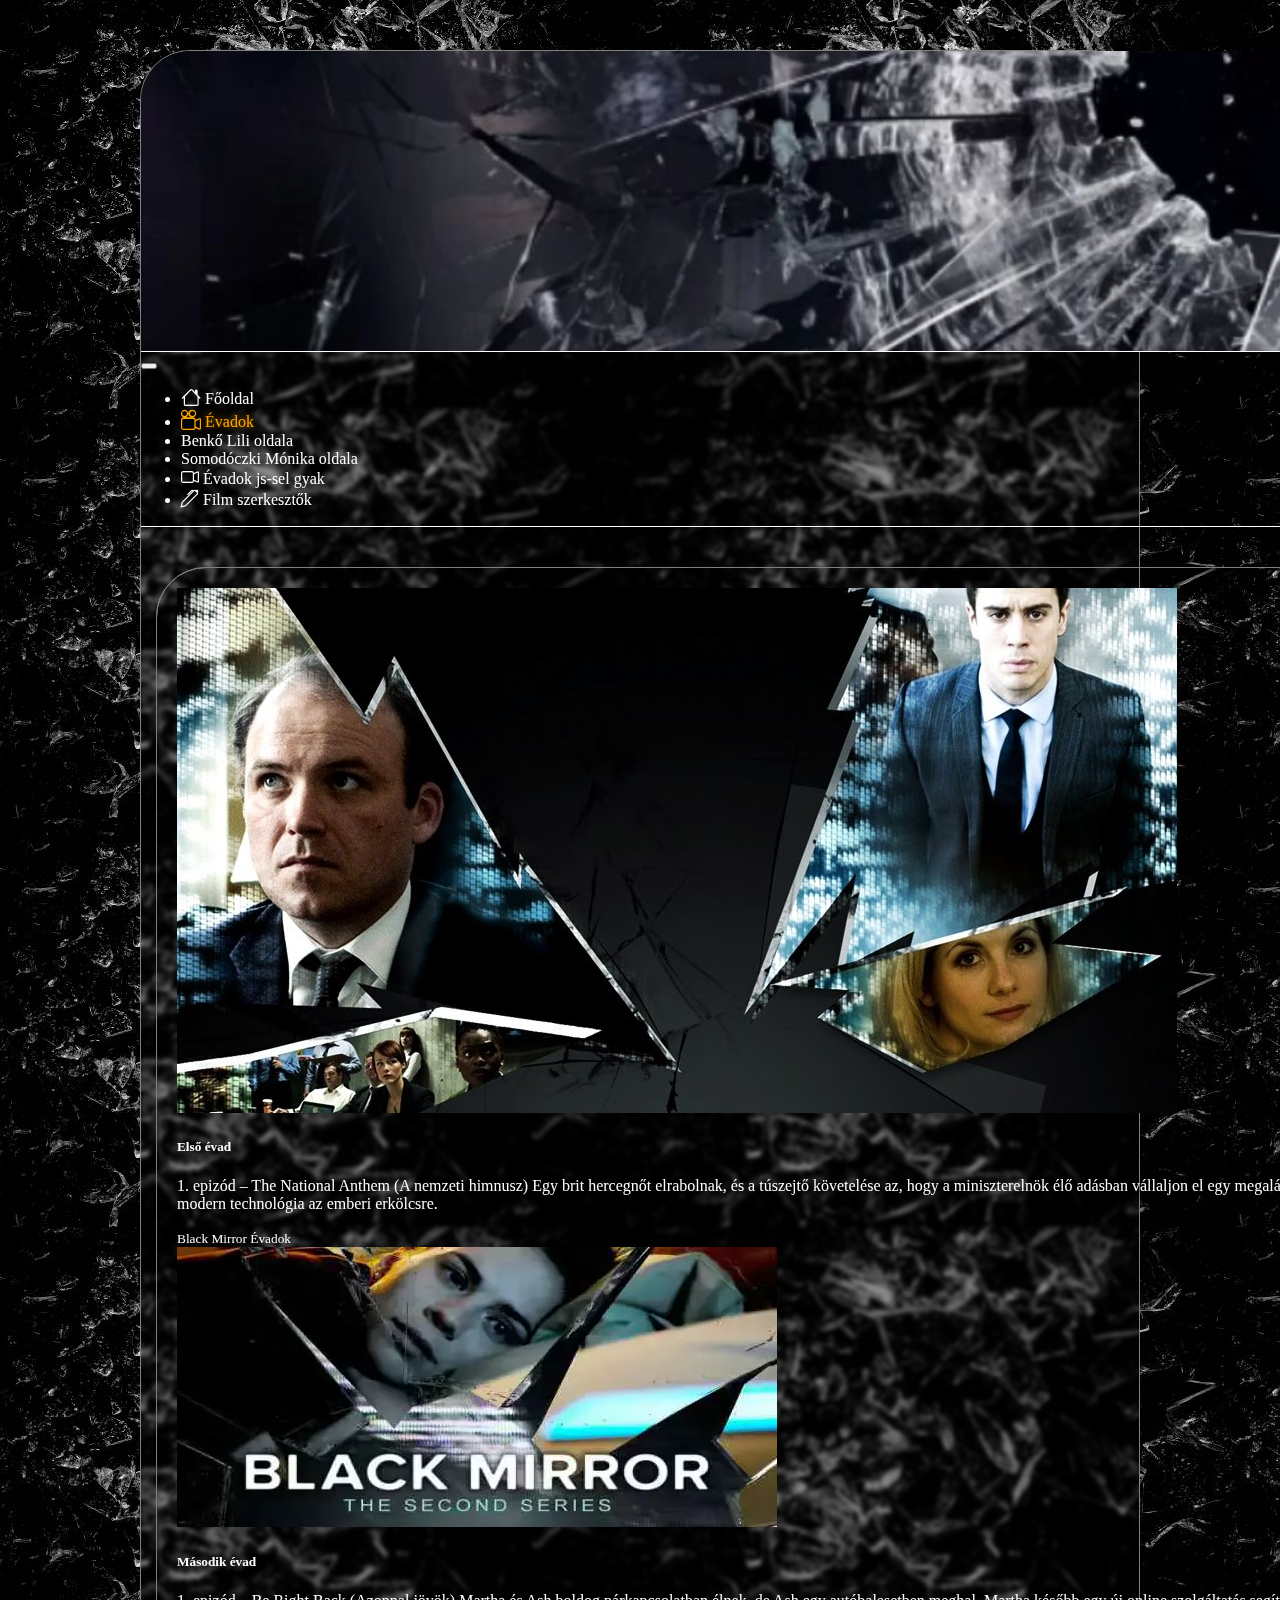
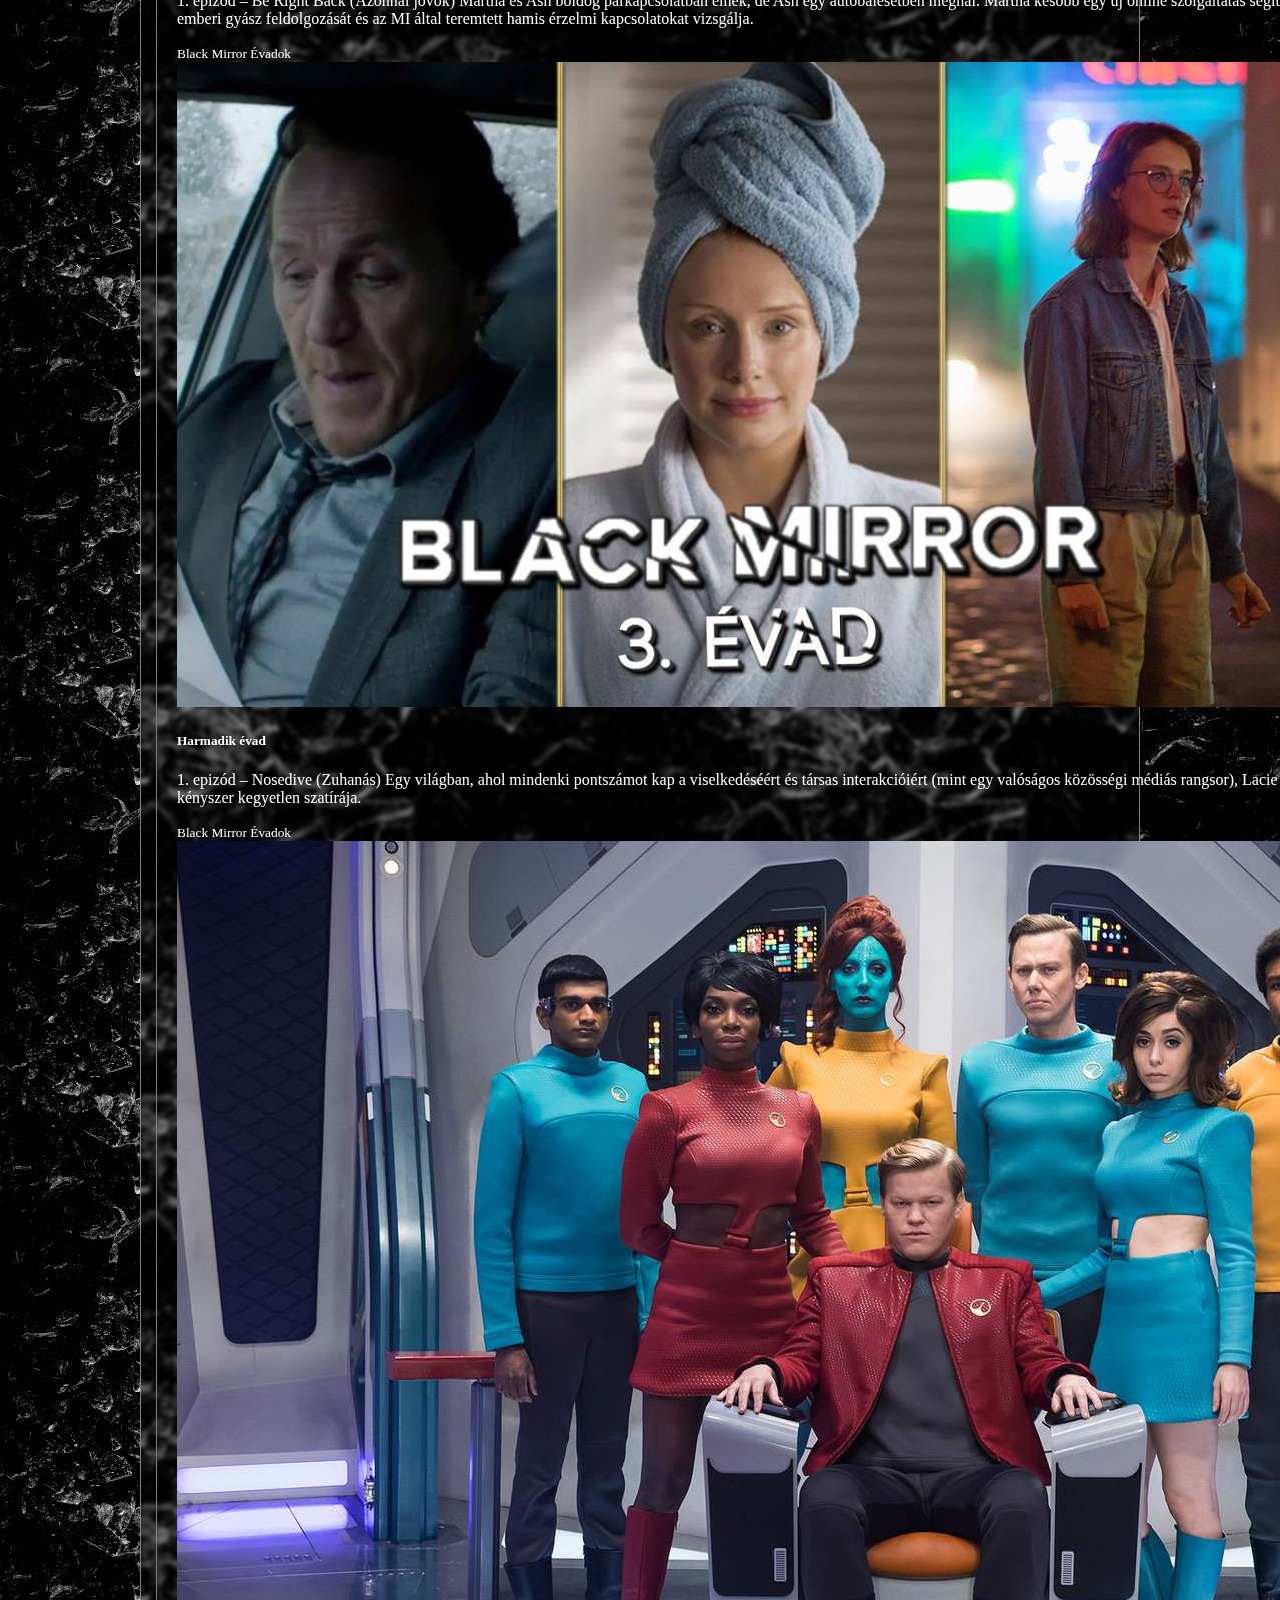
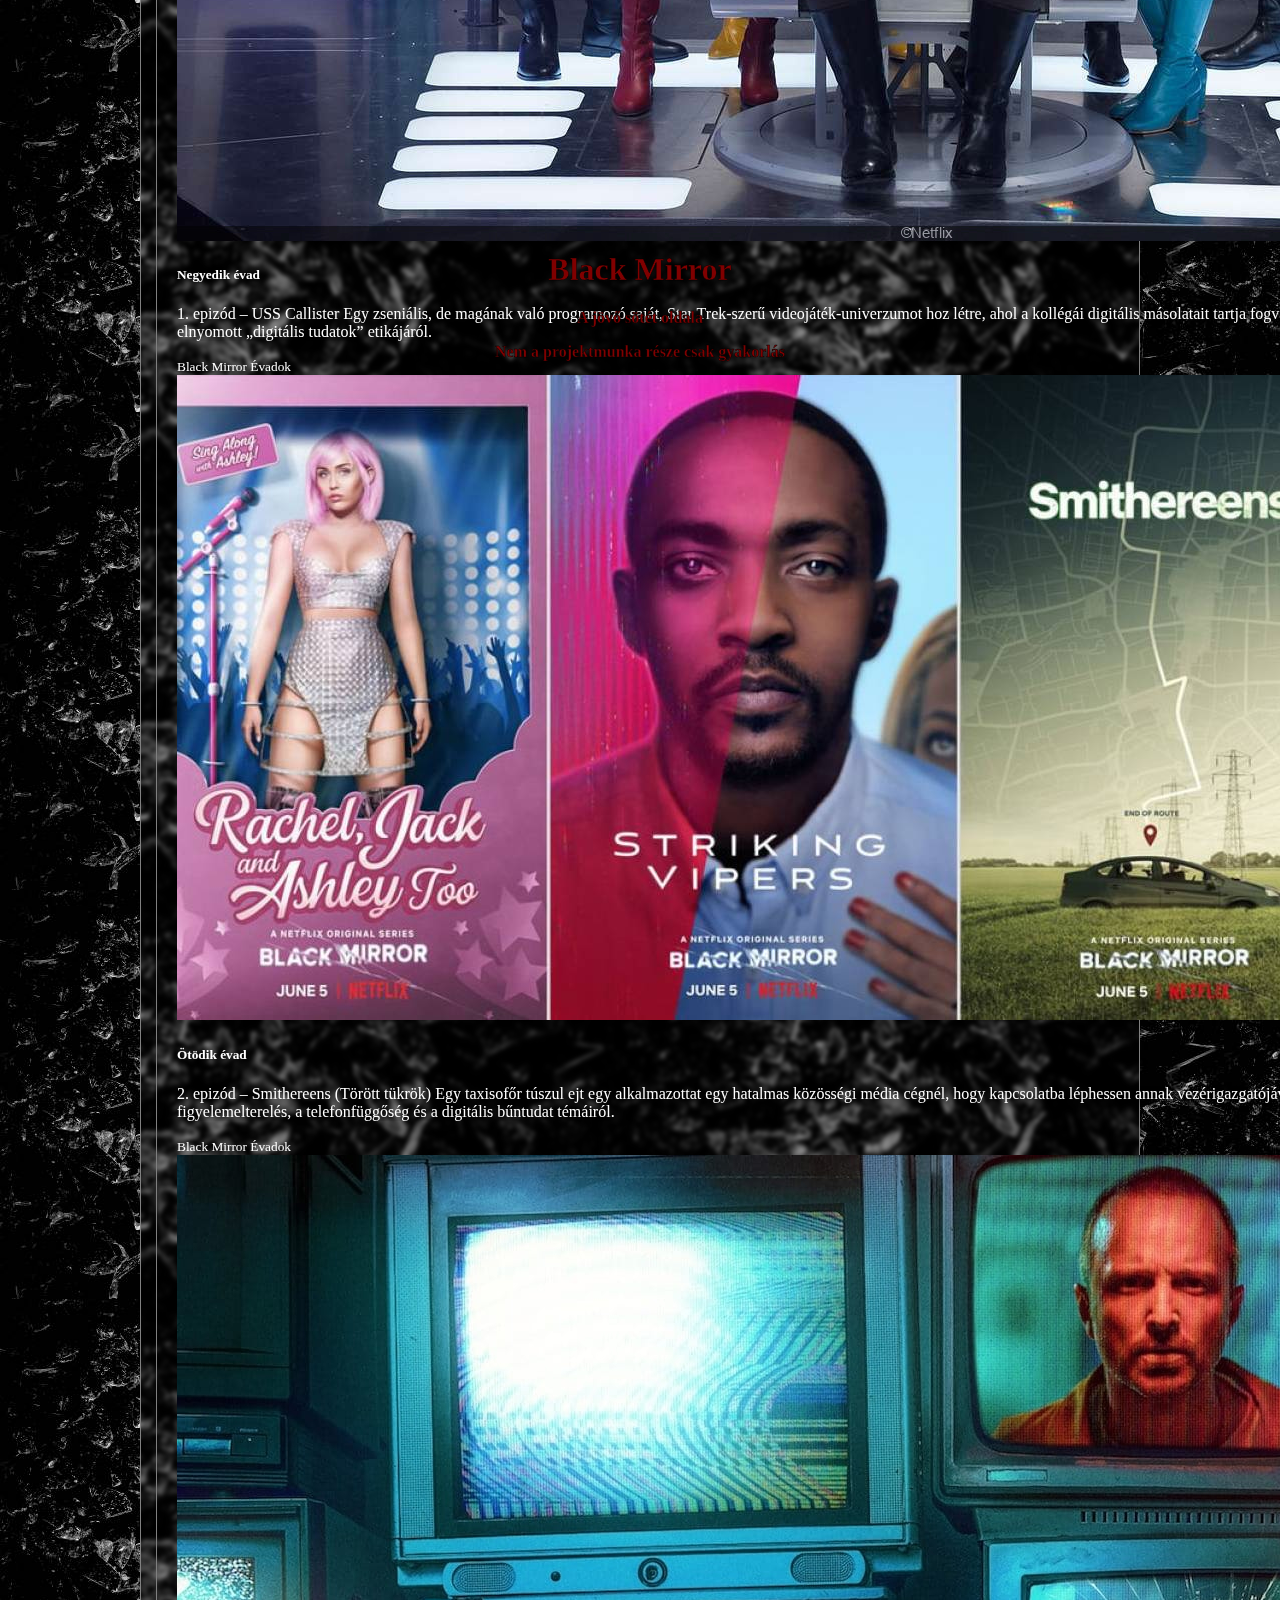
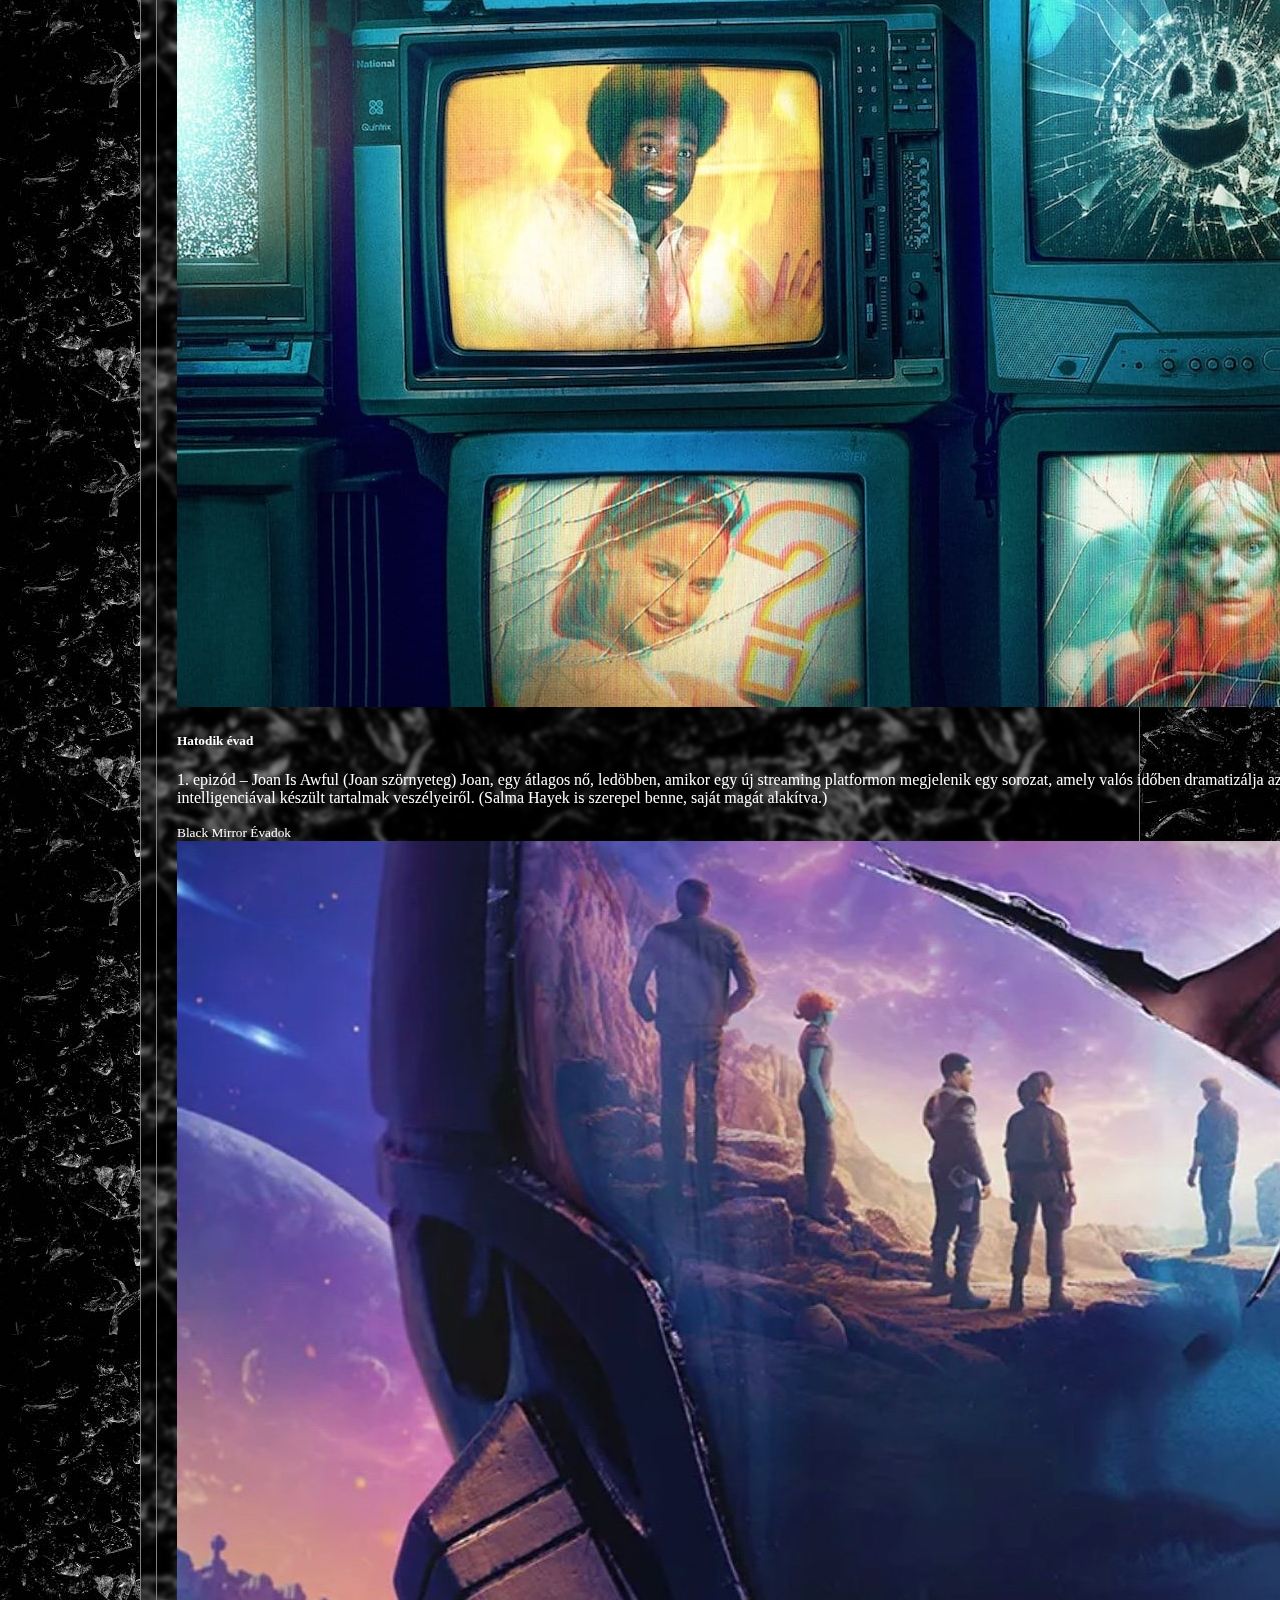
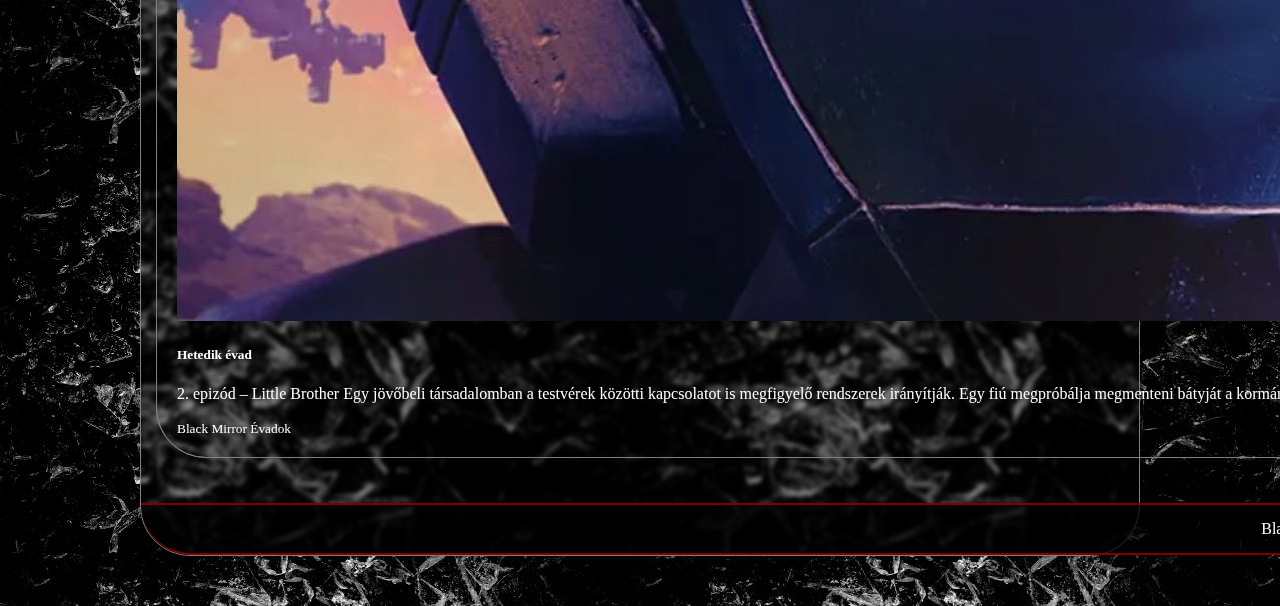
<file: evadokjsgyak.html>
<!DOCTYPE html>
<html lang="hu">

<head>
    <meta charset="UTF-8">
    <meta name="description" content="Black Mirror">
    <meta name="keywords" content="HTML, CSS, Javascript, Bootstrap">
    <meta name="author" content="Benkő Lili, Somodóczki Mónika, Halász Dominika">
    <meta name="viewport" content="width=device-width, initial-scale=1.0">
    <link href="https://cdn.jsdelivr.net/npm/bootstrap@5.0.2/dist/css/bootstrap.min.css" rel="stylesheet"
        integrity="sha384-EVSTQN3/azprG1Anm3QDgpJLIm9Nao0Yz1ztcQTwFspd3yD65VohhpuuCOmLASjC" crossorigin="anonymous">
    <link rel="stylesheet" href="https://cdn.jsdelivr.net/npm/bootstrap-icons@1.3.0/font/bootstrap-icons.css">
    <link rel="stylesheet" href="stilus.css">
    <script src="kartya.js"></script>
    <title>Black Mirror</title>
</head>

<body>
    <main>
        <header class="position-relative text-center text-white">
            <img src="Kepek/Fejlec.jpg" alt="fejleckep">
            <div class="header-szoveg">
                <h1>Black Mirror</h1>
                <p>A jövő sötét oldala</p>
                <p>Nem a projektmunka része csak gyakorlás</p>
            </div>
        </header>
        <nav class="navbar navbar-expand-lg navbar-light bg-dark">
            <div class="container-fluid">
                <button class="navbar-toggler" type="button" data-bs-toggle="collapse" data-bs-target="#navbarNav"
                    aria-controls="navbarNav" aria-expanded="false" aria-label="Toggle navigation">
                    <span class="navbar-toggler-icon"></span>
                </button>
                <div class="collapse navbar-collapse" id="navbarNav">
                    <ul class="navbar-nav">
                        <li class="nav-item">
                            <a class="nav-link text-white" aria-current="page" href="index.html"><i class="bi bi-house" style="font-size:20px"></i> Főoldal</a>
                        </li>
                        <li class="nav-item">
                            <a class="nav-link active text-light" href="evadok.html"><i class="bi bi-camera-reels" style="font-size:20px"></i> Évadok</a>
                        </li>
                        <li class="nav-item">
                            <a class="nav-link text-light" href="#">Benkő Lili oldala</a>
                        </li>
                        <li class="nav-item">
                            <a class="nav-link text-light" href="#">Somodóczki Mónika oldala</a>
                        </li>
                         <li class="nav-item">
                            <a class="nav-link text-light" href="evadokjsgyak.html"><i class="bi bi-camera-video" style="font-size:18px"></i> Évadok js-sel gyak</a>
                        </li>
                            <li class="nav-item">
                            <a class="nav-link text-light" href="filmszerkesztok.html"><i class="bi bi-pen" style="font-size:18px"></i> Film szerkesztők</a>
                        </li>
                        <!--<li class="nav-item">
                            <a class="nav-link" href="#"></a>
                        </li>-->
                    </ul>
                </div>
            </div>
        </nav>
        <article>
           
        </article>
        <aside>
            <h2>Kapcsolat az epizódok között</h2>
            <p>A későbbi részekben kezdett általánossá válni, hogy elhelyeznek különféle easter egg-eket, amelyek
                visszautalnak a korábbi részekre. Ilyen lett a fiktív UKN hírcsatorna vagy a Fence's Pizza étteremlánc.
                A figyelmes szemlélő a híradós bejátszásokban vagy a közösségi médiás felületeket átfutva is találhat
                utalásokat. A "Fekete múzeum" című rész ebben a rekorder, az ugyanis gyakorlatilag az összes korábbi
                részre tesz valamilyen utalást. Az 1964-es "Anyone Who Knows What Love Is (Will Understand)" című dal
                több részben is elhangzik, a "Fehér medve" című részben látható, fordított Y-ra emlékeztető szimbólum
                pedig többször is felbukkan.</p>

            <p>Színészek ritkán játszanak több mint egy epizódban, és olyankor is javarászt különböző szerepekben
                láthatók. Aaron Paul-nak, aki a "Túl a tengeren" főszereplője, a "USS Callister" végén volt egy apró
                szerepe, Hannah John-Kamen Selmát játszotta a "Tizenötmillió jutalom"-ban és az újságíró Sonját "A
                játékteszt"-ben. Michaela Coel repülőtéri dolgozó volt a "Szabadesés"-ben és Shania a "USS
                Callister"-ben. Monica Dolan rendőr volt a "Smithereen"-ben, a "Loch Henry"-ben a főszereplő anyja.
                Daniel Lapaine Maxet játszotta "A teljes történeted"-ben és egy orvost a "Fekete múzeum"-ban. Anjana
                Vasan és Paapa Essiedu a "79-es démon"-ból cameo-szerepben láthatóan a "USS Callister: Into Infinity"
                című epizódban. Olyan, hogy egy karakter két epizódban is szerepeljen, mely ugyanazon valóságban
                játszódik, mindössze a "Bandersnatch" és a "Játékszer", valamint a "USS Callister" és a "USS Callister:
                Into Infinity" című részekben látható.</p>

            <p> A hatodik évadtól kezdődően megjelenik a Streamberry is, mint streamingszolgáltató (a Netflix egyfajta
                paródiája), amely több részben is felbukkan[7].</p>
        </aside>



        <footer>Black Mirror</footer>
    </main>
</body>
</file>
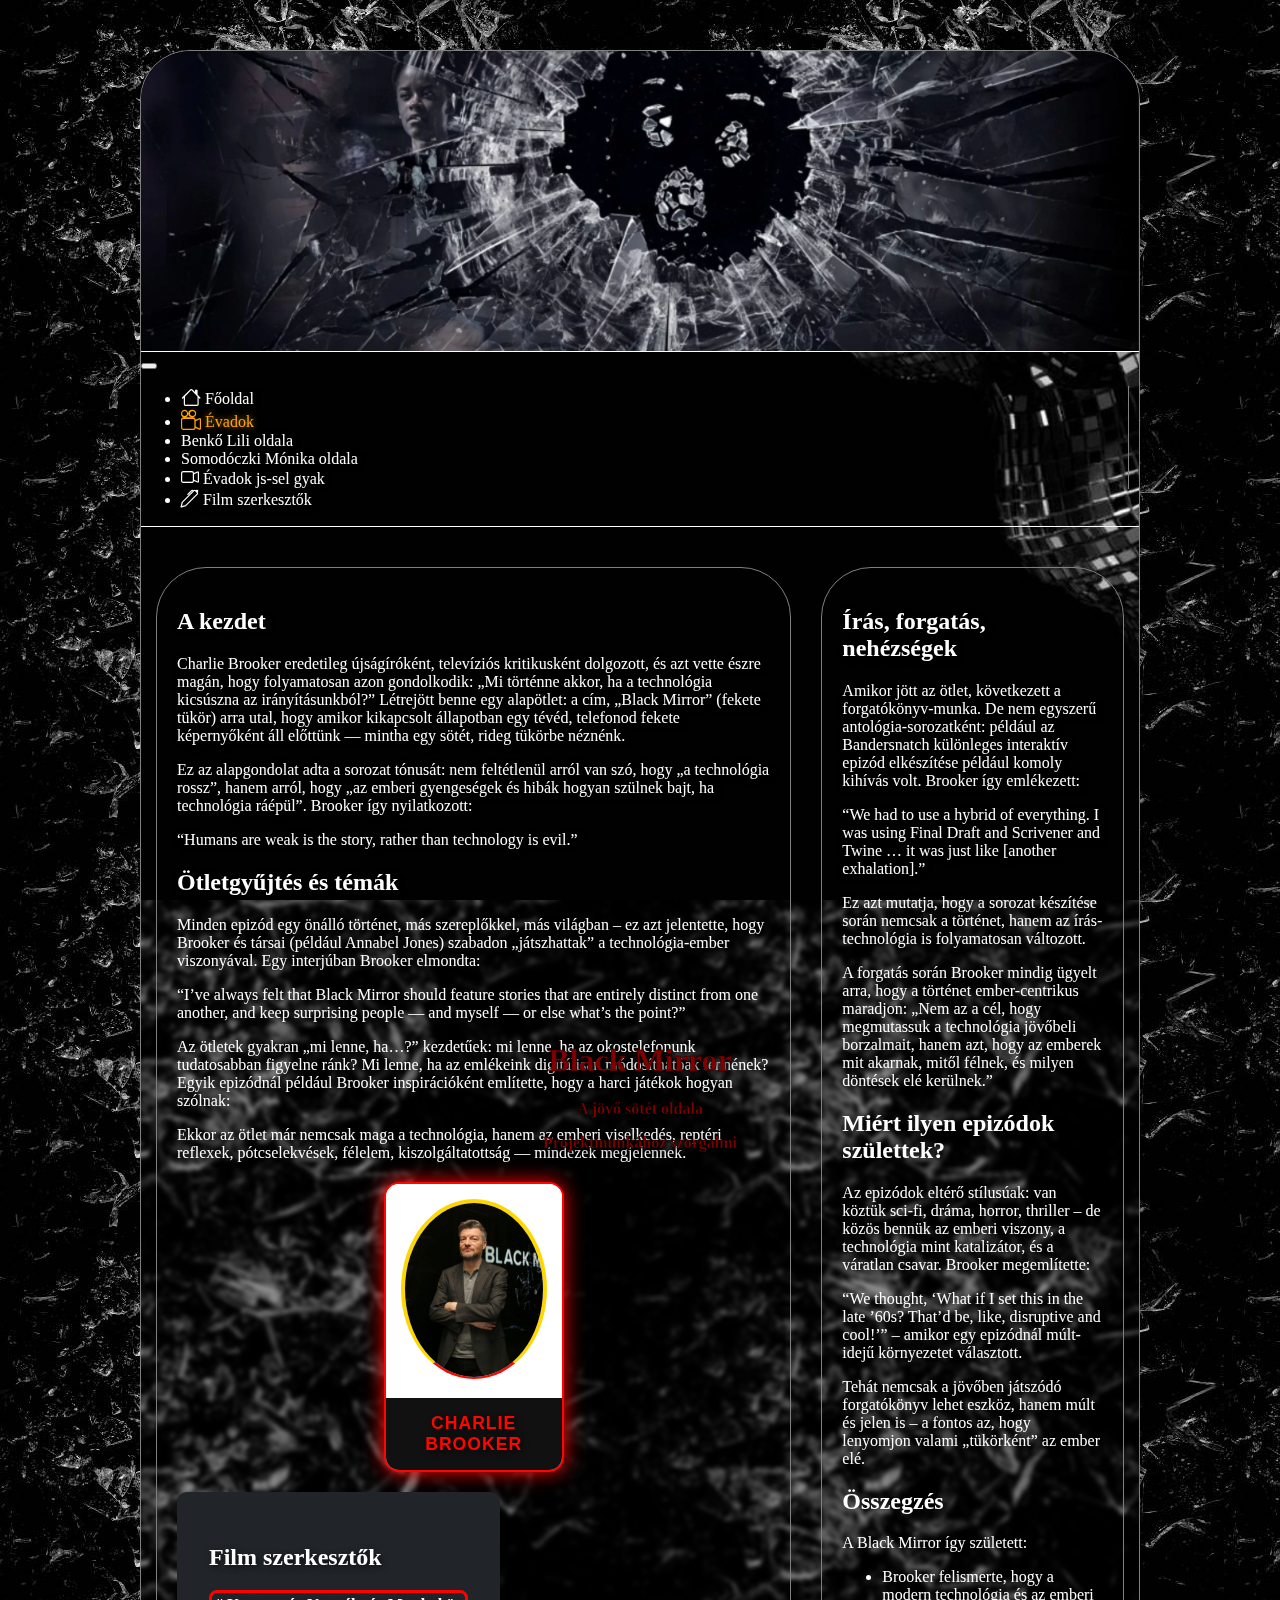
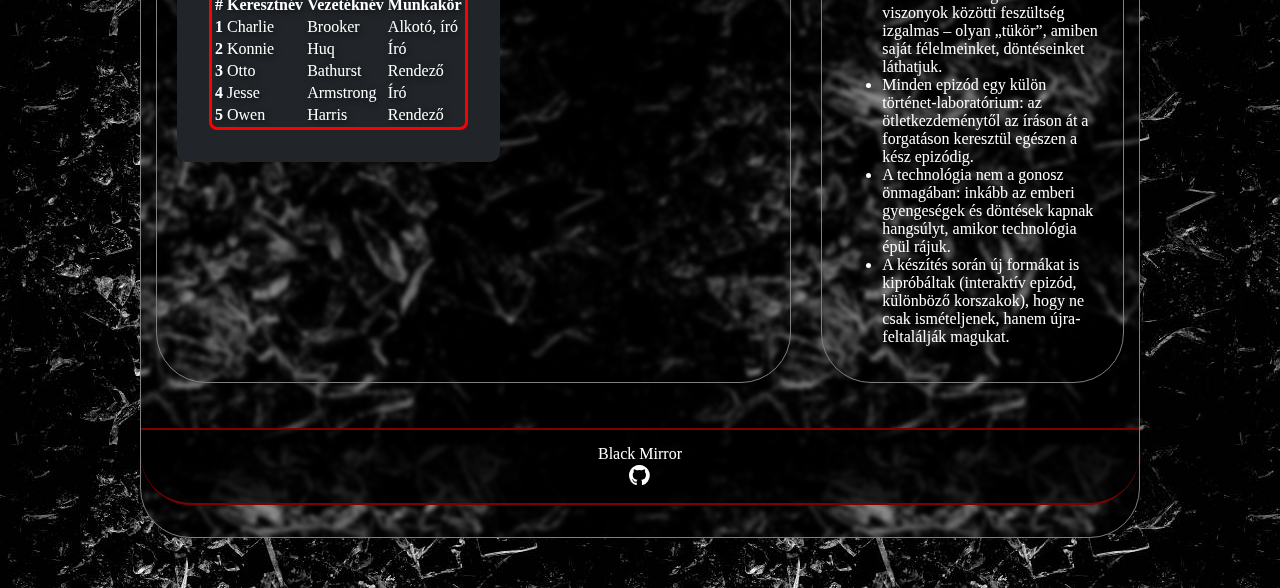
<file: filmszerkesztok.html>
<!DOCTYPE html>
<html lang="hu">

<head>
    <meta charset="UTF-8">
    <meta name="description" content="Black Mirror">
    <meta name="keywords" content="HTML, CSS, Javascript, Bootstrap">
    <meta name="author" content="Benkő Lili, Somodóczki Mónika, Halász Dominika">
    <meta name="viewport" content="width=device-width, initial-scale=1.0">
    <link href="https://cdn.jsdelivr.net/npm/bootstrap@5.0.2/dist/css/bootstrap.min.css" rel="stylesheet"
        integrity="sha384-EVSTQN3/azprG1Anm3QDgpJLIm9Nao0Yz1ztcQTwFspd3yD65VohhpuuCOmLASjC" crossorigin="anonymous">
    <link rel="stylesheet" href="https://cdnjs.cloudflare.com/ajax/libs/font-awesome/4.7.0/css/font-awesome.min.css">
    <link rel="stylesheet" href="https://cdn.jsdelivr.net/npm/bootstrap-icons@1.3.0/font/bootstrap-icons.css">
    <link rel="stylesheet" href="stilus.css">
    <title>Black Mirror</title>
</head>

<body>
    <main class="filmszerkesztokmain">
        <header class="position-relative text-center text-white">
            <img src="Kepek/Fejlec.jpg" alt="fejleckep">
            <div class="header-szoveg">
                <h1>Black Mirror</h1>
                <p>A jövő sötét oldala</p>
                <p>Projektmunkához szorgalmi</p>
            </div>
        </header>
        <nav class="navbar navbar-expand-lg navbar-light bg-dark">
            <div class="container-fluid">
                <button class="navbar-toggler" type="button" data-bs-toggle="collapse" data-bs-target="#navbarNav"
                    aria-controls="navbarNav" aria-expanded="false" aria-label="Toggle navigation">
                    <span class="navbar-toggler-icon"></span>
                </button>
                <div class="collapse navbar-collapse" id="navbarNav">
                    <ul class="navbar-nav">
                        <li class="nav-item">
                            <a class="nav-link text-white" aria-current="page" href="index.html"><i class="bi bi-house"
                                    style="font-size:20px"></i> Főoldal</a>
                        </li>
                        <li class="nav-item">
                            <a class="nav-link active text-light" href="evadok.html"><i class="bi bi-camera-reels"
                                    style="font-size:20px"></i> Évadok</a>
                        </li>
                        <li class="nav-item">
                            <a class="nav-link text-light" href="#">Benkő Lili oldala</a>
                        </li>
                        <li class="nav-item">
                            <a class="nav-link text-light" href="#">Somodóczki Mónika oldala</a>
                        </li>
                        <li class="nav-item">
                            <a class="nav-link text-light" href="evadokjsgyak.html"><i class="bi bi-camera-video"
                                    style="font-size:18px"></i> Évadok js-sel gyak</a>
                        </li>
                        <li class="nav-item">
                            <a class="nav-link text-light" href="filmszerkesztok.html"><i class="bi bi-pen"
                                    style="font-size:18px"></i> Film szerkesztők</a>
                        </li>
                        <!--<li class="nav-item">
                            <a class="nav-link" href="#"></a>
                        </li>-->
                    </ul>
                </div>
            </div>
        </nav>
        <article>
            <h2>A kezdet</h2>
            <p>Charlie Brooker eredetileg újságíróként, televíziós kritikusként dolgozott, és azt vette észre magán,
                hogy folyamatosan azon gondolkodik: „Mi történne akkor, ha a technológia kicsúszna az irányításunkból?”
                Létrejött benne egy alapötlet: a cím, „Black Mirror” (fekete tükör) arra utal, hogy amikor kikapcsolt
                állapotban egy tévéd, telefonod fekete képernyőként áll előttünk — mintha egy sötét, rideg tükörbe
                néznénk.</p>
            <p>Ez az alapgondolat adta a sorozat tónusát: nem feltétlenül arról van szó, hogy „a technológia rossz”,
                hanem arról, hogy „az emberi gyengeségek és hibák hogyan szülnek bajt, ha technológia ráépül”. Brooker
                így nyilatkozott:</p>
            <p>“Humans are weak is the story, rather than technology is evil.”</p>

            <h2>Ötletgyűjtés és témák</h2>
            <p>Minden epizód egy önálló történet, más szereplőkkel, más világban – ez azt jelentette, hogy Brooker és
                társai (például Annabel Jones) szabadon „játszhattak” a technológia-ember viszonyával. Egy interjúban
                Brooker elmondta:</p>
            <p>“I’ve always felt that Black Mirror should feature stories that are entirely distinct from one another,
                and keep surprising people — and myself — or else what’s the point?”</p>
            <p>Az ötletek gyakran „mi lenne, ha…?” kezdetűek: mi lenne, ha az okostelefonunk tudatosabban figyelne ránk?
                Mi lenne, ha az emlékeink digitálisan módosíthatóak lennének? Egyik epizódnál például Brooker
                inspirációként említette, hogy a harci játékok hogyan szólnak:</p>
            <p>Ekkor az ötlet már nemcsak maga a technológia, hanem az emberi viselkedés, reptéri reflexek,
                pótcselekvések, félelem, kiszolgáltatottság — mindezek megjelennek.</p>
            <div class="szerkeszto-profil">
                <div class="kep-kontener">
                    <img src="Kepek/alkoto.jpg" alt="Szerkesztő képe" class="profil-kep">
                </div>
                <div class="nev-kontener">
                    <h3 class="szerkeszto-nev">Charlie Brooker</h3>
                </div>
            </div>
            <div class="d-flex justify-content-center align-items-center vh-100">
                <div class="table-wrapper">
                    <h2 class="mb-4 text-center">Film szerkesztők</h2>
                    <table class="table table-dark table-striped custom-table mb-0">
                        <thead>
                            <tr>
                                <th scope="col">#</th>
                                <th scope="col">Keresztnév</th>
                                <th scope="col">Vezetéknév</th>
                                <th scope="col">Munkakör</th>
                            </tr>
                        </thead>
                        <tbody>
                            <tr>
                                <th scope="row">1</th>
                                <td>Charlie</td>
                                <td>Brooker</td>
                                <td>Alkotó, író</td>
                            </tr>
                            <tr>
                                <th scope="row">2</th>
                                <td>Konnie</td>
                                <td>Huq</td>
                                <td>Író</td>
                            </tr>
                            <tr>
                                <th scope="row">3</th>
                                <td>Otto</td>
                                <td>Bathurst</td>
                                <td>Rendező</td>
                            </tr>
                              <tr>
                                <th scope="row">4</th>
                                <td>Jesse</td>
                                <td>Armstrong</td>
                                <td>Író</td>
                            </tr>
                              <tr>
                                <th scope="row">5</th>
                                <td>Owen</td>
                                <td>Harris</td>
                                <td>Rendező</td>
                            </tr>
                        </tbody>
                    </table>
                </div>
            </div>
        </article>
        <aside>
            <h2>Írás, forgatás, nehézségek</h2>
            <p>Amikor jött az ötlet, következett a forgatókönyv-munka. De nem egyszerű antológia-sorozatként: például az
                Bandersnatch különleges interaktív epizód elkészítése például komoly kihívás volt. Brooker így
                emlékezett:</p>
            <p>“We had to use a hybrid of everything. I was using Final Draft and Scrivener and Twine … it was just like
                [another exhalation].”</p>
            <p>Ez azt mutatja, hogy a sorozat készítése során nemcsak a történet, hanem az írás-technológia is
                folyamatosan változott.</p>
            <p>A forgatás során Brooker mindig ügyelt arra, hogy a történet ember-centrikus maradjon: „Nem az a cél,
                hogy megmutassuk a technológia jövőbeli borzalmait, hanem azt, hogy az emberek mit akarnak, mitől
                félnek, és milyen döntések elé kerülnek.”</p>
            <h2>Miért ilyen epizódok születtek?</h2>
            <p>Az epizódok eltérő stílusúak: van köztük sci-fi, dráma, horror, thriller – de közös bennük az emberi
                viszony, a technológia mint katalizátor, és a váratlan csavar. Brooker megemlítette:</p>
            <p>“We thought, ‘What if I set this in the late ’60s? That’d be, like, disruptive and cool!’” – amikor egy
                epizódnál múlt-idejű környezetet választott.</p>
            <p>Tehát nemcsak a jövőben játszódó forgatókönyv lehet eszköz, hanem múlt és jelen is – a fontos az, hogy
                lenyomjon valami „tükörként” az ember elé.</p>
            <h2>Összegzés</h2>
            <p>A Black Mirror így született:</p>
            <ul>
                <li>Brooker felismerte, hogy a modern technológia és az emberi viszonyok közötti feszültség izgalmas –
                    olyan
                    „tükör”, amiben saját félelmeinket, döntéseinket láthatjuk.</li>
                <li>Minden epizód egy külön történet-laboratórium: az ötletkezdeménytől az íráson át a forgatáson
                    keresztül
                    egészen a kész epizódig.</li>
                <li>A technológia nem a gonosz önmagában: inkább az emberi gyengeségek és döntések kapnak hangsúlyt,
                    amikor
                    technológia épül rájuk.</li>
                <li>A készítés során új formákat is kipróbáltak (interaktív epizód, különböző korszakok), hogy ne csak
                    ismételjenek, hanem újra-feltalálják magukat.</li>
            </ul>
        </aside>
        <figure>

        </figure>
        <footer>Black Mirror <br><a href="https://github.com/HalaszDominika2000"><i class="fa fa-github"
                    style="font-size:24px"></i></a></footer>
    </main>
     <!-- Bootstrap JS -->
    <script src="https://cdn.jsdelivr.net/npm/bootstrap@5.3.2/dist/js/bootstrap.bundle.min.js"></script>
</body>
</file>
<file: stilus.css>
* {
    font-family: 'Times New Roman', Times, serif;
    box-sizing: border-box;
    text-shadow: 2px 2px 6px rgba(0, 0, 0, 0.7);
}

body {
    background-image: url(Kepek/Nagyhatter.jpg);
}

header {
    height: 300px;
    overflow: hidden;
    border-top-left-radius: 50px;
    border-top-right-radius: 50px;

}

header img {
    width: 100%;
    height: 100%;
    object-fit: cover;
}

/*header h1,
header p {
    text-shadow: 2px 2px 6px rgba(0, 0, 0, 0.7);
    /*sötét árnyék a jobb olvashatóságért 
}
*/

nav {
    margin-bottom: 25px !important;
    border-top: 1px solid white;
    border-bottom: 1px solid white;
}


.header-szoveg {
    position: absolute;
    top: 50%;
    left: 50%;
    transform: translate(-50%, -50%);
    /* tökéletes középre igazítás / color: white; font-size: 3rem; / méret, igény szerint állítható / text-shadow: 2px 2px 6px rgba(0, 0, 0, 0.7); / olvasható marad a kép előtt */
    font-weight: bold;
    text-align: center;
    text-shadow: 2px 2px 6px rgba(0, 0, 0, 0.7);
    color: maroon;
    -webkit-text-stroke: 0.4px black;
}

.navbar.bg-dark .navbar-nav .nav-link {
    color: white;
    transition: color 0.3s ease;
}

.navbar.bg-dark .navbar-nav .nav-link:hover {
    color: orange !important;
    /*!important felülírja a Bootstrapot*/
    text-shadow: 0 0 6px rgba(255, 165, 0, 0.7);
}

.navbar-nav .nav-item {
    border-right: 1px solid gray;
    /* fehér elválasztóvonal */
    padding-right: 10px;
    margin-right: 10px;
}

/* az utolsó menüpontról eltüntetjük a vonalat */
.navbar-nav .nav-item:last-child {
    border-right: none;
}


.active {
    color: orange !important;
    text-shadow: 0 0 6px rgba(255, 165, 0, 0.7);
}

main {
    width: 100%;
    max-width: 1000px;
    margin: auto;
    border: 1px solid gray;
    background-color: rgba(255, 255, 255, 0.2);
    /* halvány átlátszó háttér */
    backdrop-filter: blur(2px);
    /* elmosás mértéke */
    -webkit-backdrop-filter: blur(8px);
    /* Safari kompatibilitás */
    border-radius: 50px;
    background-color: rgba(0, 0, 0, 0.4);
    color: white;
    margin-top: 50px;
    margin-bottom: 50px;
}

article,
aside {
    padding: 20px;
    border: 1px solid grey;
    border-radius: 50px;
    margin: 15px;
}




footer {
    text-align: center;
    background-color: black;
    border-bottom-left-radius: 50px;
    border-bottom-right-radius: 50px;
    padding-top: 15px;
    padding-bottom: 15px;
    color: white;
    background-color: rgba(0, 0, 0, 0.7);
    border-top: 2px solid maroon;
    border-bottom: 2px solid maroon;
    margin-top: 30px;

}

a {
    text-decoration: none;
    color: inherit;
    /*örökli a szöveg színét*/
}

.kep1 {
    float: right;
    width: 250px;
    margin-left: 5px;
    margin-bottom: 5px;
    border-radius: 15px;
    border: 2px solid maroon;
}

.kep2 {
    float: left;
    width: 250px;
    margin-right: 25px;
    margin-bottom: 10px;
    border-radius: 15px;
    border: 2px solid maroon;
}

.kep3 {
    display: block;
    width: 450px;
    margin: 20px auto;
    border-radius: 15px;
    border: 2px solid maroon;
}

.kep4 {
    float: right;
    width: 250px;
    margin-left: 5px;
    margin-bottom: 5px;
    border-radius: 15px;
    border: 2px solid maroon;
}

.kep5 {
    display: block;
    width: 300px;
    margin: 20px auto;
    border-radius: 15px;
    border: 2px solid maroon;
}

/* Videó keret stílusa */
.video-frame {
    border: 2px solid rgba(255, 0, 0, 0.5);
    /* piros, áttetsző (0.5 = 50% átlátszóság) */
    border-radius: 10px;
    /* hogy ne legyen szögletes */
    padding: 4px;
    /* kis távolság a keret és a videó között */
    background-color: transparent;
    /* háttér átlátszó */

}

/* opcionálisan: a videó is szépen illeszkedjen */
.video-frame video {
    border-radius: 8px;
}

.filmszerkesztokmain {
    background-image: url(Kepek/koponyatukor.jpg);
    background-size: cover;
    /* kitölti a teljes teret */
    background-repeat: no-repeat;
    /* nem ismétlődik */
    background-position: center top;
    /* középre igazítja */
    background-attachment: fixed;
    /* opcionális: "parallax" hatás, ha szeretnéd */
    min-height: 100vh;
    /* minimum teljes képernyőmagasság */
}

.szerkeszto-profil {
    width: 220px;
    background: linear-gradient(145deg, #f0f0f0, #e0e0e0);
    border-radius: 20px;
    box-shadow: 0 8px 20px rgba(0, 0, 0, 0.2);
    overflow: hidden;
    text-align: center;
    margin: 20px auto;
    transition: transform 0.3s;
}

.szerkeszto-profil:hover {
    transform: scale(1.05);
}

.kep-kontener {
    background-color: #fff;
    padding: 15px;
}

.profil-kep {
    width: 120px;
    height: 120px;
    border-radius: 50%;
    object-fit: cover;
    border: 4px solid #ffd700;
}

.nev-kontener {
    background-color: #ffd700;
    padding: 10px 0;
}

.szerkeszto-nev {
    margin: 0;
    font-family: 'Segoe UI', sans-serif;
    font-size: 1.2em;
    color: #333;
}


/* Konténer, ahol a profilok sorba rendezhetők */
.profil-container {
    display: flex;
    flex-wrap: wrap;
    /* Több sorban is rendezhető */
    gap: 30px;
    justify-content: center;
    padding: 40px;
    background-color: #111;
    /* Sötét Black Mirror hangulat */
    min-height: 100vh;
    font-family: 'Segoe UI', sans-serif;
}

/* Egy profil stílusa */
.szerkeszto-profil {
    width: 180px;
    background-color: #1a1a1a;
    border: 2px solid #ff0400;
    border-radius: 15px;
    overflow: hidden;
    text-align: center;
    box-shadow: 0 0 20px #ff0400;
    transition: transform 0.3s, box-shadow 0.3s;
}

.szerkeszto-profil:hover {
    transform: scale(1.05);
    box-shadow: 0 0 40px #ff0400;
}

/* Profilkép */
.profil-kep {
    width: 100%;
    height: 180px;
    object-fit: cover;
    border-bottom: 2px solid #ff0400;
    transition: transform 0.3s;
}

.szerkeszto-profil:hover .profil-kep {
    transform: scale(1.1);
}

/* Név konténer */
.nev-kontener {
    background-color: #111;
    padding: 15px 10px;
}

.szerkeszto-nev {
    margin: 0;
    color: #ff0400;
    font-size: 1.1em;
    text-transform: uppercase;
    letter-spacing: 1px;
}

.table-wrapper {
    background-color: #212529;
    /* sötét háttér */
    color: white;
    /* világos szöveg */
    padding: 2rem;
    border-radius: 10px;
    display: inline-block;
}

.custom-table {
    border: 3px solid red;
    /* piros keret */
    border-radius: 8px;
    overflow: hidden;
    transition: box-shadow 0.3s ease, transform 0.3s ease;
}

.custom-table:hover {
    box-shadow: 0 0 20px rgba(255, 0, 0, 0.6);
    /* piros fény */
    transform: scale(1.01);
}




/* Reszponzívitás */

main {
    display: grid;
    grid-template-columns: 2fr 1fr;
    grid-template-areas:
        "h h"
        "n n"
        "a as"
        "f f";
}

header {
    grid-area: h;
}

nav {
    grid-area: n;
}

article {
    grid-area: a;
}

aside {
    grid-area: as;
}

footer {
    grid-area: f;
}

/* Tabletnézet: 800px */

@media screen and (max-width: 800px) {
    main {
        display: grid;
        grid-template-columns: 2fr 1fr;
        grid-template-areas:
        "h h"
        "n n"
        "a as"
        "f f";
    }
}

/* Mobilnézet: 600px */

@media screen and (max-width: 600px) {
    main {
        display: grid;
        grid-template-columns: 1fr;
        grid-template-areas:
        "h"
        "n"
        "as"
        "a"
        "f";
    }
}
</file>
